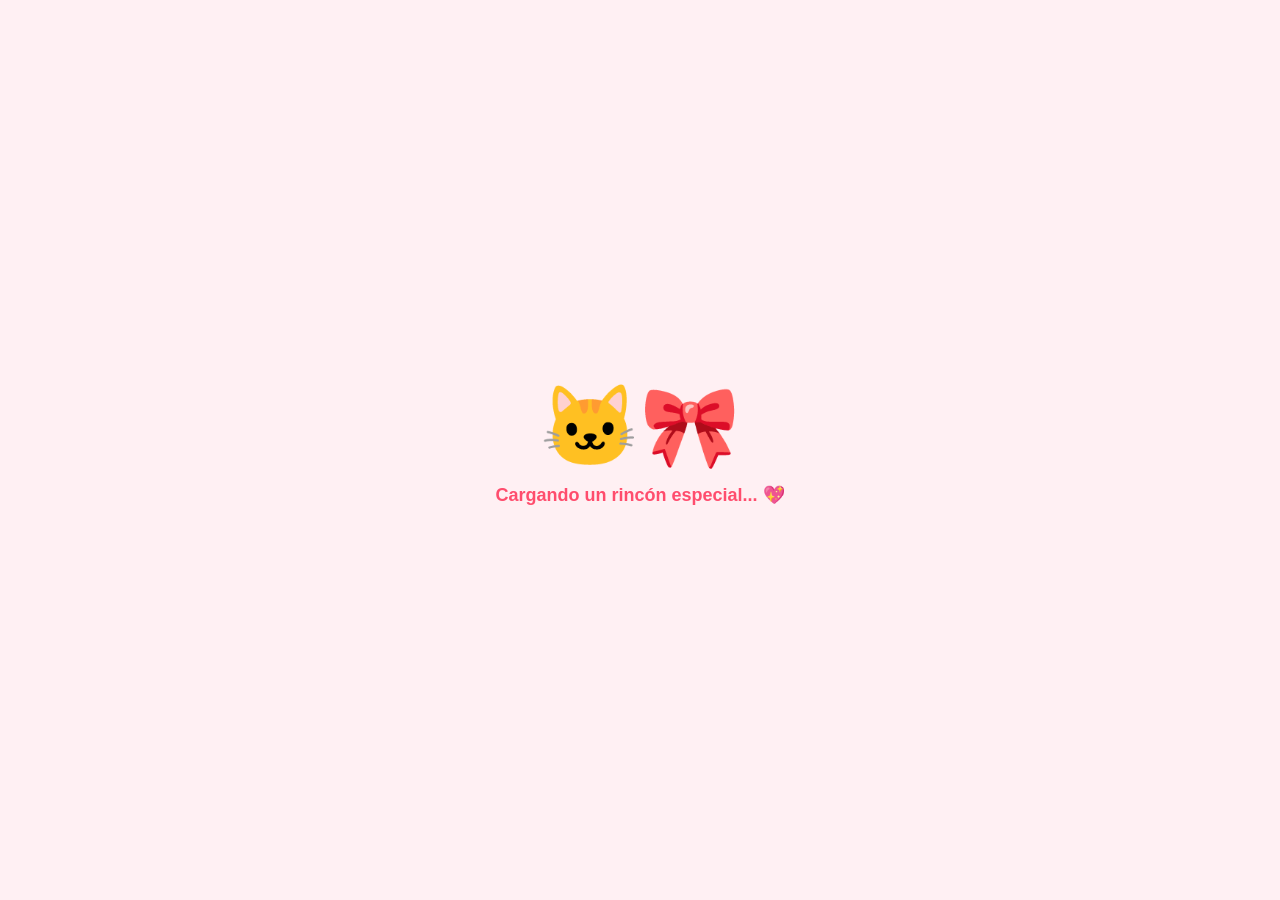
<file: index.html>
<!DOCTYPE html>
<html lang="es">
<head>
    <meta charset="UTF-8">
    <meta name="viewport" content="width=device-width, initial-scale=1.0">
    <title>Tu Rincón Mágico 🎀</title>
    <style>
        body {
            margin: 0;
            padding: 0;
            background: linear-gradient(135deg, #fff0f3, #ffccd5);
            font-family: 'Comic Sans MS', 'Chalkboard SE', sans-serif;
            display: flex;
            flex-direction: column;
            align-items: center;
            justify-content: center;
            min-height: 100vh;
            color: #ff4d6d;
            user-select: none;
            overflow: hidden;
            cursor: url("data:image/svg+xml;utf8,<svg xmlns='http://www.w3.org/2000/svg' width='32' height='32' style='font-size:24px'><text y='24'>🎀</text></svg>") 12 12, auto;
        }

        .heart-bg {
            position: fixed;
            top: 0;
            left: 0;
            width: 100%;
            height: 100%;
            pointer-events: none;
            z-index: -1;
            overflow: hidden;
        }
        .heart-bg span {
            position: absolute;
            bottom: -50px;
            font-size: 20px;
            opacity: 0.6;
            animation: floatUp 8s linear infinite;
        }
        @keyframes floatUp {
            0% { transform: translateY(0) rotate(0deg); opacity: 0; }
            10% { opacity: 0.6; }
            90% { opacity: 0.6; }
            100% { transform: translateY(-110vh) rotate(360deg); opacity: 0; }
        }

        .cursor-sparkle {
            position: absolute;
            pointer-events: none;
            font-size: 14px;
            z-index: 9999;
            animation: sparkleFade 1s linear forwards;
        }
        @keyframes sparkleFade {
            0% { transform: translate(-50%, -50%) scale(1.5) rotate(0deg); opacity: 1; }
            100% { transform: translate(-50%, -50%) scale(0) rotate(180deg); opacity: 0; }
        }

        .confetti {
            position: fixed;
            width: 12px;
            height: 12px;
            background-color: #ff4d6d;
            border-radius: 50%;
            pointer-events: none;
            z-index: 999;
            animation: fall 3s linear forwards;
        }
        @keyframes fall {
            0% { transform: translateY(-50px) rotate(0deg); opacity: 1; }
            100% { transform: translateY(105vh) rotate(720deg); opacity: 0; }
        }

        #splashScreen {
            position: fixed;
            top: 0;
            left: 0;
            width: 100%;
            height: 100%;
            background-color: #fff0f3;
            display: flex;
            flex-direction: column;
            align-items: center;
            justify-content: center;
            z-index: 9999;
            transition: opacity 0.5s ease;
        }
        .loader-kitty {
            font-size: 80px;
            animation: heartBeat 1.2s infinite;
        }
        @keyframes heartBeat {
            0%, 100% { transform: scale(1); }
            50% { transform: scale(1.15); }
        }

        .dedicatoria {
            background-color: #fff;
            border: 2px dashed #ff758f;
            padding: 8px 15px;
            border-radius: 15px;
            font-size: 14px;
            font-weight: bold;
            color: #ff4d6d;
            margin-bottom: 5px;
            box-shadow: 0 4px 10px rgba(255, 117, 143, 0.15);
            text-align: center;
            animation: pulse 2s infinite;
        }

        .connection-timer {
            font-size: 11px;
            color: #ff758f;
            background: rgba(255, 255, 255, 0.8);
            padding: 4px 10px;
            border-radius: 10px;
            margin-bottom: 10px;
            border: 1px solid #ffccd5;
            text-align: center;
        }

        @keyframes pulse {
            0%, 100% { transform: scale(1); }
            50% { transform: scale(1.03); }
        }

        h1 {
            font-size: 28px;
            text-shadow: 2px 2px #fff;
            margin: 5px 0 12px 0;
            text-align: center;
        }

        #consoleContainer {
            position: relative;
            width: 400px;
            height: 560px;
            background-color: #fff;
            border: 6px solid #ff758f;
            border-radius: 30px;
            box-shadow: 0 15px 35px rgba(255, 117, 143, 0.4);
            overflow: hidden;
            display: flex;
            flex-direction: column;
        }

        .screen {
            width: 100%;
            height: 100%;
            display: none;
            box-sizing: border-box;
            position: relative;
            flex-direction: column;
            align-items: center;
            justify-content: space-between;
            padding: 15px;
            overflow-y: auto;
            scrollbar-width: none;
        }

        .screen::-webkit-scrollbar {
            display: none;
        }

        .active {
            display: flex;
        }

        .btn {
            background: linear-gradient(135deg, #ff758f, #ff4d6d);
            color: white;
            border: 3px solid #ff3355;
            padding: 9px 18px;
            font-size: 14px;
            font-weight: bold;
            border-radius: 25px;
            cursor: pointer;
            margin: 5px;
            box-shadow: 0 5px 12px rgba(255, 117, 143, 0.4);
            transition: transform 0.1s, box-shadow 0.2s;
            font-family: inherit;
            text-decoration: none;
            display: inline-block;
            text-align: center;
            box-sizing: border-box;
        }

        .btn:hover {
            transform: scale(1.05);
            box-shadow: 0 7px 15px rgba(255, 117, 143, 0.6);
        }
        .btn:active {
            transform: scale(0.95);
        }

        .btn-special {
            background: linear-gradient(135deg, #ffccd5, #ff758f);
            color: #ff4d6d;
            border: 3px solid #ff758f;
            animation: pulse 1.5s infinite;
        }

        .btn-back {
            margin-top: auto;
            margin-bottom: 5px;
            padding: 6px 15px;
            font-size: 12px;
            background: #ffccd5;
            border: 2px solid #ff758f;
            color: #ff4d6d;
            z-index: 20;
            width: fit-content;
        }
        .btn-back:hover {
            background-color: #ffb3c6;
            transform: scale(1.05);
        }

        .audio-control, .love-trigger {
            position: fixed;
            bottom: 20px;
            width: 45px;
            height: 45px;
            background: #fff;
            border: 2px solid #ff758f;
            border-radius: 50%;
            display: flex;
            align-items: center;
            justify-content: center;
            font-size: 20px;
            cursor: pointer;
            box-shadow: 0 4px 10px rgba(255, 117, 143, 0.3);
            z-index: 1000;
            transition: transform 0.2s;
        }
        .audio-control:hover, .love-trigger:hover {
            transform: scale(1.1);
        }
        .audio-control { right: 20px; }
        .love-trigger { left: 20px; animation: pulse 1.5s infinite alternate; }

        #menuScreen {
            background-color: #fff5f6;
            justify-content: flex-start;
        }
        .logo-kitty {
            font-size: 45px;
            margin-bottom: 2px;
            animation: bounce 2s infinite;
        }
        @keyframes bounce {
            0%, 100% { transform: translateY(0); }
            50% { transform: translateY(-8px); }
        }

        .mood-booster-container {
            width: 90%;
            background: #fff;
            border: 2px solid #ffccd5;
            border-radius: 15px;
            padding: 10px;
            margin-top: 10px;
            box-shadow: 0 4px 10px rgba(255, 117, 143, 0.08);
            text-align: center;
        }
        .mood-booster-title {
            font-size: 13px;
            font-weight: bold;
            color: #ff4d6d;
            margin-bottom: 8px;
        }
        .mood-buttons {
            display: flex;
            justify-content: center;
            gap: 10px;
        }
        .mood-btn {
            background: #fff5f6;
            border: 1.5px solid #ff758f;
            font-size: 18px;
            padding: 6px 10px;
            border-radius: 50%;
            cursor: pointer;
            transition: transform 0.2s, background-color 0.2s;
        }
        .mood-btn:hover {
            transform: scale(1.2);
            background-color: #ffccd5;
        }

        .trophy-tracker {
            display: flex;
            gap: 12px;
            margin-top: 12px;
            background: #fff;
            padding: 8px 16px;
            border-radius: 15px;
            border: 2px dashed #ffb3c6;
        }
        .trophy-slot {
            font-size: 24px;
            filter: grayscale(100%);
            opacity: 0.3;
            transition: all 0.5s ease;
            cursor: not-allowed;
            position: relative;
        }
        .trophy-slot.unlocked {
            filter: grayscale(0%);
            opacity: 1;
            transform: scale(1.15);
            cursor: pointer;
            animation: pulse 1.2s infinite alternate;
        }
        .trophy-slot.unlocked:hover {
            transform: scale(1.3) rotate(10deg);
        }

        .reto-card {
            margin: 10px 0;
            padding: 15px;
            background: #fff0f5;
            border: 2px dashed #ffb6c1;
            border-radius: 12px;
            text-align: center;
            width: 100%;
            box-sizing: border-box;
        }
        .reto-card h3 {
            margin: 0 0 8px 0;
            color: #d81b60;
            font-size: 15px;
        }
        .reto-card p {
            margin: 0;
            color: #444;
            font-size: 15px;
            font-weight: 500;
        }
        .btn-group {
            display: flex;
            flex-direction: column;
            gap: 8px;
            width: 100%;
            align-items: center;
        }
        .info-intentos {
            font-size: 12px;
            color: #666;
            margin-top: 2px;
        }

        #catchScreen { padding: 0; background: #fff0f3; }
        #catchCanvas {
            position: relative;
            width: 100%;
            height: 100%;
        }
        #hud {
            position: absolute;
            top: 10px;
            left: 10px;
            right: 10px;
            display: flex;
            justify-content: space-between;
            font-weight: bold;
            font-size: 15px;
            z-index: 5;
        }
        #kittyPlayer {
            position: absolute;
            bottom: 60px;
            left: 175px;
            width: 50px;
            height: 50px;
            font-size: 45px;
            display: flex;
            align-items: center;
            justify-content: center;
            transition: left 0.05s linear;
        }
        .falling-item {
            position: absolute;
            font-size: 28px;
            user-select: none;
        }
        .catch-overlay {
            position: absolute;
            top: 0;
            left: 0;
            width: 100%;
            height: 100%;
            background: rgba(255, 240, 243, 0.95);
            display: flex;
            flex-direction: column;
            align-items: center;
            justify-content: center;
            z-index: 10;
            text-align: center;
            padding: 20px;
            box-sizing: border-box;
        }

        #tttScreen { justify-content: flex-start; }
        #tttScreen h3 { margin: 5px; }
        .score-board {
            display: flex;
            justify-content: space-around;
            width: 90%;
            background-color: #ffe5ec;
            border-radius: 15px;
            padding: 8px;
            margin: 5px 0;
            border: 2px solid #ffb3c6;
            font-size: 13px;
            font-weight: bold;
        }
        .score-item {
            display: flex;
            flex-direction: column;
            align-items: center;
        }
        .grid-ttt {
            display: grid;
            grid-template-columns: repeat(3, 70px);
            grid-template-rows: repeat(3, 70px);
            gap: 8px;
            margin-top: 5px;
        }
        .cell-ttt {
            background-color: #ffe5ec;
            border: 3px solid #ffb3c6;
            border-radius: 15px;
            font-size: 35px;
            display: flex;
            align-items: center;
            justify-content: center;
            cursor: pointer;
            transition: background-color 0.2s, transform 0.1s;
        }
        .cell-ttt:hover {
            background-color: #ffccd5;
            transform: scale(1.05);
        }
        #tttStatus {
            font-weight: bold;
            margin: 3px 0;
            font-size: 15px;
            height: 20px;
        }

        #memoryScreen { justify-content: flex-start; }
        #memoryScreen h3 { margin: 5px; }
        .grid-mem {
            display: grid;
            grid-template-columns: repeat(4, 65px);
            grid-template-rows: repeat(4, 65px);
            gap: 8px;
            margin-top: 10px;
        }
        .card-mem {
            background-color: #ff758f;
            border-radius: 12px;
            display: flex;
            align-items: center;
            justify-content: center;
            font-size: 30px;
            color: transparent;
            cursor: pointer;
            border: 2px solid #ff4d6d;
            transition: transform 0.3s, background-color 0.3s;
        }
        .card-mem:hover { transform: scale(1.05); }
        .card-mem.flipped {
            background-color: #fff0f3;
            color: initial;
            transform: rotateY(180deg);
            border-color: #ff758f;
        }
        .card-mem.matched {
            background-color: #ffe5ec;
            color: initial;
            visibility: visible;
            opacity: 0.6;
            cursor: default;
        }

        #giftScreen { background-color: #fff5f6; padding: 0; }
        #giftCanvas { position: relative; width: 100%; height: 100%; }
        .falling-gift {
            position: absolute;
            font-size: 35px;
            cursor: pointer;
            transition: transform 0.1s;
            z-index: 15;
            user-select: none;
        }
        .falling-gift:active { transform: scale(1.4); }

        #gerberaScreen {
            padding: 0;
            background-color: #fff0f3;
            justify-content: flex-start;
        }
        .gerbera-game-wrapper {
            background: #ffffff;
            border: 4px solid #ff85a2;
            border-radius: 20px;
            padding: 10px;
            box-shadow: 0 15px 35px rgba(255, 133, 162, 0.4);
            text-align: center;
            position: relative;
            width: 340px;
            height: 100%;
            box-sizing: border-box;
            display: flex;
            flex-direction: column;
            align-items: center;
        }
        .gerbera-game-wrapper h2 {
            color: #ff3366;
            margin: 0 0 5px 0;
            font-size: 18px;
        }
        .gerbera-score-board {
            display: flex;
            justify-content: space-between;
            width: 100%;
            max-width: 300px;
            margin: 0 auto 5px auto;
            font-weight: bold;
            color: #d81b60;
            font-size: 12px;
        }
        #gameCanvas {
            background: linear-gradient(to bottom, #fff0f5, #ffe6eb);
            border-radius: 10px;
            border: 2px dashed #ffb6c1;
            cursor: none;
        }
        .btn-iniciar-gerbera {
            margin-top: 8px;
            background: linear-gradient(to bottom, #ff99bc, #ff6b95);
            border: none;
            border-radius: 20px;
            padding: 6px 15px;
            font-size: 14px;
            cursor: pointer;
            color: white;
            font-weight: bold;
            box-shadow: 0 4px 0 #d81b60;
        }
        .overlay-gerbera {
            display: none;
            position: absolute;
            top: 0; left: 0; width: 100%; height: 100%;
            background: rgba(255, 255, 255, 0.95);
            border-radius: 20px;
            flex-direction: column;
            justify-content: center;
            align-items: center;
            z-index: 10;
        }
        .overlay-gerbera h1 { font-size: 30px; margin: 0 0 5px 0; color: #ff3366; }
        .overlay-gerbera p { color: #d81b60; font-weight: bold; font-size: 13px; text-align: center; }

        .flower-container {
            margin: 10px 0;
            position: relative;
            display: flex;
            flex-direction: column;
            align-items: center;
        }
        .flower-center {
            width: 60px; height: 60px;
            background: #ffcc00;
            border-radius: 50%;
            display: flex; align-items: center; justify-content: center;
            font-size: 1.6rem;
            box-shadow: 0 4px 10px rgba(0,0,0,0.2);
            z-index: 2;
            cursor: pointer;
        }
        .petals-grid {
            display: flex;
            flex-wrap: wrap;
            justify-content: center;
            gap: 6px;
            max-width: 300px;
            margin-top: 10px;
        }
        .petal {
            background: #ff4d6d;
            color: white;
            border: none;
            padding: 6px 12px;
            border-radius: 20px;
            cursor: pointer;
            font-size: 0.85rem;
            transition: transform 0.2s, opacity 0.3s;
        }
        .petal:hover { transform: scale(1.1); background: #fa163f; }
        .petal.removed { opacity: 0; transform: scale(0); pointer-events: none; }
        #poppy-result { font-weight: bold; color: #ff4d6d; font-size: 1rem; min-height: 25px; margin-top: 8px; text-align: center; }

        .envelope-wrapper {
            position: relative;
            width: 200px; height: 110px;
            background-color: #ffccd5;
            border: 4px solid #ff758f;
            border-radius: 10px;
            margin: 20px auto;
            cursor: pointer;
            box-shadow: 0 10px 20px rgba(255, 117, 143, 0.2);
            display: flex; align-items: center; justify-content: center;
        }
        .envelope-flap {
            position: absolute; top: 0; left: 0;
            width: 0; height: 0;
            border-left: 100px solid transparent;
            border-right: 100px solid transparent;
            border-top: 60px solid #ff758f;
            transform-origin: top;
            transition: transform 0.4s ease;
            z-index: 2;
        }
        .envelope-wrapper.open .envelope-flap { transform: rotateX(180deg); z-index: 1; }
        .envelope-heart { font-size: 35px; z-index: 3; transition: transform 0.3s ease; }
        .envelope-wrapper.open .envelope-heart { transform: scale(0); }

        .special-box {
            width: 85%;
            background-color: #fff5f6;
            border: 3px dashed #ff758f;
            border-radius: 20px;
            padding: 15px;
            text-align: center;
            display: none;
            flex-direction: column;
            align-items: center;
            justify-content: center;
            min-height: 180px;
            cursor: pointer;
        }
        .special-icon { font-size: 45px; margin-bottom: 8px; }
        #specialText { font-size: 15px; line-height: 1.5; font-weight: bold; color: #ff4d6d; }
        .tap-hint { font-size: 11px; color: #ff758f; margin-top: 10px; font-style: italic; }

        .reward-popup {
            position: absolute;
            top: 50%; left: 50%;
            transform: translate(-50%, -50%) scale(0);
            width: 300px;
            background: #fff;
            border: 4px solid #ff4d6d;
            border-radius: 20px;
            padding: 20px;
            box-shadow: 0 10px 30px rgba(0,0,0,0.25);
            z-index: 100;
            text-align: center;
            transition: transform 0.4s cubic-bezier(0.175, 0.885, 0.32, 1.275);
        }
        .reward-popup.show { transform: translate(-50%, -50%) scale(1); }
        .reward-icon { font-size: 50px; }
    </style>
</head>
<body>

    <div class="heart-bg" id="heartBg"></div>

    <div id="splashScreen">
        <div class="loader-kitty">🐱🎀</div>
        <h2 style="color: #ff4d6d; font-size: 18px; margin-top: 10px;">Cargando un rincón especial... 💖</h2>
    </div>

    <div class="love-trigger" onclick="triggerLoveBubble()" title="¡Apapacho instantáneo!">💝</div>
    <div class="audio-control" id="audioToggle" onclick="toggleBackgroundMusic()" title="Encender melodía">🎵</div>

    <div class="dedicatoria">🌸 Un pequeño espacio que hice pensando en ti... 💖</div>
    
    <div class="connection-timer">
        ⏱️ Tiempo que llevas aquí: <span id="connTimer" style="font-weight: bold; color: #ff3355;">00:00</span>
        <br><span style="font-size: 9px; opacity: 0.8;">Gracias por regalarme un ratito de tu día... ✨</span>
    </div>

    <h1>🎀 Un Rincón para Ti 🎀</h1>

    <div id="consoleContainer">

        <!-- MENÚ PRINCIPAL -->
        <div id="menuScreen" class="screen active">
            <div class="logo-kitty">🐱🎀</div>
            <h2 style="margin: 0 0 5px 0; font-size: 20px;">Juegos del Gatito</h2>
            
            <button class="btn" onclick="openGame('catchScreen', initCatch)">🍎 Lluvia de Dulces</button>
            <button class="btn" onclick="openGame('tttScreen', initTTT)">❌ Tres en Raya</button>
            <button class="btn" onclick="openGame('memoryScreen', initMemory)">🌸 Parejas de Gatitos</button>
            <button class="btn" onclick="openGame('giftScreen', initGift)">🎁 Atrapa un Deseo</button>
            <button class="btn" onclick="openGame('gerberaScreen', initGerberaGame)" style="background: linear-gradient(135deg, #ffb3c6, #ff758f);">🏵️ Atrapa las Gerberas</button>
            <button class="btn" onclick="openGame('poppyScreen', initPoppyGame)" style="background: linear-gradient(135deg, #ffb3c6, #ff758f);">🌸 El Juego de la Amapola</button>
            
            <!-- ENLACE EXTERNO A PLNETA.HTML -->
            <a href="plneta.html" class="btn" style="background: linear-gradient(135deg, #a1c4fd, #c2e9fb); color: #2d3748; border: 3px solid #74b9ff;">🪐 Viaje por los Planetas</a>

            <!-- ENLACE EXTERNO A ARCOIRIS.HTML -->
            <a href="arcoiris.html" class="btn" style="background: linear-gradient(135deg, #fbc2eb, #a6c1ee); color: #d81b60; border: 3px solid #ffb3c6;">🌈 Ver el Arcoíris Mágico</a>

            <button class="btn" onclick="switchScreen('retoScreen')" style="background: linear-gradient(135deg, #fbc2eb, #ff4b91);">📅 Reto Diario de la Pareja</button>
            <button class="btn btn-special" onclick="openGame('specialScreen', initSpecial)">✨ Abre esto antes de irte ✨</button>

            <div class="mood-booster-container">
                <div class="mood-booster-title">¿Cómo va tu día hoy? ✨</div>
                <div class="mood-buttons">
                    <button class="mood-btn" onclick="tuneMood('tired')" title="Cansada">🥱</button>
                    <button class="mood-btn" onclick="tuneMood('happy')" title="Feliz">😊</button>
                    <button class="mood-btn" onclick="tuneMood('busy')" title="Ocupada">🤯</button>
                    <button class="mood-btn" onclick="tuneMood('sad')" title="Bajón">🩹</button>
                </div>
            </div>

            <div class="trophy-tracker">
                <span class="trophy-slot" id="trophy1" onclick="claimTrophy('t1')" title="Cupón de Dulces (Bloqueado)">🍬</span>
                <span class="trophy-slot" id="trophy2" onclick="claimTrophy('t2')" title="Cupón de Consentimiento (Bloqueado)">👑</span>
                <span class="trophy-slot" id="trophy3" onclick="claimTrophy('t3')" title="Cupón de Comida (Bloqueado)">🍕</span>
            </div>
            <div style="font-size: 11px; margin-top: 5px; color:#ff758f; font-weight: bold;">¡Gana los juegos para desbloquear y canjear cupones! 🎁</div>
        </div>

        <!-- PANTALLA: RETO DIARIO -->
        <div id="retoScreen" class="screen" style="justify-content: center; align-items: center; background: #fff5f6;">
            <h2 style="color: #ff4b91; margin-top: 0; font-size: 20px;">💖 Reto Diario de la Pareja 💖</h2>
            
            <div class="reto-card">
                <h3 id="diaTitulo">Día 1 de 30</h3>
                <p id="textoReto">Cargando reto...</p>
            </div>

            <div class="btn-group">
                <button id="btnCambiar" class="btn" onclick="cambiarReto()" style="width: 100%;">🔄 Cambiar Reto</button>
                <span id="infoIntentos" class="info-intentos">Te quedan 3 cambios hoy</span>
            </div>

            <button class="btn btn-back" onclick="switchScreen('menuScreen')" style="margin-top: 20px;">Volver al Menú</button>
        </div>

        <!-- JUEGO 1: LLUVIA DE DULCES (CATCH) -->
        <div id="catchScreen" class="screen">
            <div id="catchCanvas">
                <div id="hud">
                    <span>Meta: <b style="color:#ff3355;">50 pts</b></span>
                    <span>Puntos: <span id="catchScore" style="color:#ff3355;">0</span></span>
                    <span>Vidas: <span id="catchLives">💖💖💖</span></span>
                </div>
                <div id="kittyPlayer">🐱</div>
                
                <div id="catchOverlay" class="catch-overlay">
                    <h3 id="catchOverlayText">¡Atrapa los dulces!<br><span style="font-size:13px; font-weight:normal;">Mueve el mouse o arrastra tu dedo.<br>¡Llega a 50 puntos sin perder vidas!</span></h3>
                    <div style="display: flex; flex-direction: column; align-items: center; gap: 8px;">
                        <button class="btn" onclick="startCatchGame()">Jugar 🎀</button>
                        <button class="btn" style="background-color: #ffb3c6; font-size:14px; border:2px solid #ff758f;" onclick="exitCatch()">Volver</button>
                    </div>
                </div>
            </div>
        </div>

        <!-- JUEGO 2: TRES EN RAYA -->
        <div id="tttScreen" class="screen">
            <h3 style="margin-top: 15px;">Tres en Raya 🍎 vs 🎀</h3>
            
            <div class="score-board">
                <div class="score-item">
                    <span>Tú (🍎)</span>
                    <span id="playerWins" style="font-size: 20px; color: #ff4d6d;">0</span>
                </div>
                <div class="score-item">
                    <span>Empates 🤝</span>
                    <span id="tttDraws" style="font-size: 20px; color: #777;">0</span>
                </div>
                <div class="score-item">
                    <span>Gatito Bot (🎀)</span>
                    <span id="botWins" style="font-size: 20px; color: #ff758f;">0</span>
                </div>
            </div>

            <div id="tttStatus">¡Tu turno (🍎)!</div>
            <div class="grid-ttt" id="tttGrid">
                <div class="cell-ttt" data-index="0"></div>
                <div class="cell-ttt" data-index="1"></div>
                <div class="cell-ttt" data-index="2"></div>
                <div class="cell-ttt" data-index="3"></div>
                <div class="cell-ttt" data-index="4"></div>
                <div class="cell-ttt" data-index="5"></div>
                <div class="cell-ttt" data-index="6"></div>
                <div class="cell-ttt" data-index="7"></div>
                <div class="cell-ttt" data-index="8"></div>
            </div>

            <button class="btn" onclick="resetScoreBoard()" style="margin-top: 10px; padding: 4px 12px; font-size:12px; background-color:#fff; color:#ff758f; border: 2px solid #ff758f;">Reiniciar Marcador</button>
            <button class="btn btn-back" onclick="switchScreen('menuScreen')">Volver al Menú</button>
        </div>

        <!-- JUEGO 3: MEMORIA -->
        <div id="memoryScreen" class="screen">
            <h3>Parejas de Gatitos 🌸</h3>
            <div style="font-size: 14px; margin-bottom: 2px;">Movimientos: <span id="memMoves">0</span></div>
            <div class="grid-mem" id="memGrid"></div>
            <button class="btn" onclick="initMemory()" style="margin-top: 10px; padding: 5px 15px; font-size:14px;">Reiniciar</button>
            <button class="btn btn-back" onclick="switchScreen('menuScreen')">Volver al Menú</button>
        </div>

        <!-- JUEGO 4: LLUVIA DE REGALOS -->
        <div id="giftScreen" class="screen">
            <div id="giftCanvas">
                <div id="hud" style="color: #ff4d6d; position: absolute; top: 10px; left: 10px; right: 10px; display: flex; justify-content: space-between; font-weight: bold; font-size: 15px; z-index: 5;">
                    <span>Tiempo: <span id="giftTimer" style="color:#ff3355;">15s</span></span>
                    <span>Recolectados: <span id="giftCount" style="color:#ff3355;">0</span>🎈</span>
                </div>
                
                <div id="giftOverlay" class="catch-overlay">
                    <h3>🎁 Lluvia de Deseos 🎁</h3>
                    <p style="font-size: 13px; font-weight: normal; max-width: 280px; text-align: center; margin-bottom: 15px;">
                        ¡Van a caer cajitas de regalo! Tócalas rápido para recolectarlas en tu bolsa.<br><br><b>¡Consigue 8 para ganar! ⭐</b>
                    </p>
                    <div style="display: flex; flex-direction: column; gap: 8px;">
                        <button class="btn" onclick="startGiftGame()">¡Comenzar! 🌸</button>
                        <button class="btn" style="background-color: #ffb3c6; font-size:14px; border:2px solid #ff758f;" onclick="exitGift()">Volver</button>
                    </div>
                </div>
            </div>
        </div>

        <!-- JUEGO 5: ATRAPA LAS GERBERAS -->
        <div id="gerberaScreen" class="screen">
            <div class="gerbera-game-wrapper">
                <h2>🌸 Atrapa las Gerberas 🌸</h2>
                
                <div class="gerbera-score-board">
                    <span>Nivel: <span id="level-display">1</span></span>
                    <span>Puntos: <span id="gerberaScore">0</span></span>
                    <span>Vidas: <span id="gerberaLives">3</span> ❤️</span>
                </div>

                <canvas id="gameCanvas" width="300" height="340"></canvas>
                
                <button class="btn-iniciar-gerbera" id="startGerberaBtn" onclick="iniciarJuegoGerbera()">¡Jugar!</button>

                <div id="pantalla-nivel" class="overlay-gerbera">
                    <h1 id="texto-nivel">¡Nivel 2!</h1>
                    <p>Prepárate, va más rápido...</p>
                </div>

                <div id="pantalla-victoria" class="overlay-gerbera">
                    <h1 style="font-size: 40px;">🏵️</h1>
                    <p>¡Eres la mejor! Completaste todos los niveles.</p>
                    <p>✨ Cupón desbloqueado ✨</p>
                    <button class="btn-iniciar-gerbera" onclick="switchScreen('menuScreen')" style="margin-top: 10px;">Volver al Menú</button>
                </div>
            </div>
            <button class="btn btn-back" onclick="exitGerberaGame()" style="margin-top: 5px;">Volver al Menú</button>
        </div>

        <!-- JUEGO DE LAS AMAPOLAS -->
        <div id="poppyScreen" class="screen">
            <h3 style="margin: 10px 0 5px 0;">El Juego de la Amapola 🌸</h3>
            <p style="font-size: 12px; text-align: center; margin: 0 0 5px 0;">Arranca los pétalos uno a uno:</p>
            <div class="flower-container">
                <div class="flower-center">🌻</div>
                <div class="petals-grid" id="petalsGridContainer"></div>
            </div>
            <div id="poppy-result"></div>
            <button class="btn" onclick="initPoppyGame()" style="margin-top: 5px; padding: 5px 12px; font-size: 12px;">Reiniciar Amapola</button>
            <button class="btn btn-back" onclick="switchScreen('menuScreen')">Volver al Menú</button>
        </div>

        <!-- PANTALLA ESPECIAL -->
        <div id="specialScreen" class="screen">
            <h3 style="margin-top: 10px; margin-bottom: 5px;">Para Ti ✨</h3>
            
            <div class="envelope-wrapper" id="mailEnvelope" onclick="openLetterEnvelope()">
                <div class="envelope-flap"></div>
                <div class="envelope-heart">💝</div>
            </div>

            <div class="special-box" id="letterBox" onclick="nextSpecialPhrase()">
                <div class="special-icon" id="specialIcon">🧸</div>
                <div id="specialText">Pulsa aquí abajo para leer lo que te escribí... 💖</div>
                <div class="tap-hint">Toca la tarjetita para ver el siguiente mensaje... 🌸</div>
            </div>

            <a href="carta.html" class="btn btn-special" style="text-decoration: none; text-align: center; margin-top: 15px; width: 85%; padding: 10px; box-sizing: border-box; line-height: 1.3;">
                Oprime aquí para pasar a la siguiente página y pasar para la carta
            </a>

            <button class="btn btn-back" onclick="switchScreen('menuScreen')">Volver al Menú</button>
        </div>

        <!-- POPUP DE RECOMPENSAS -->
        <div class="reward-popup" id="rewardPopup">
            <div class="reward-icon" id="rewardIcon">🎁</div>
            <h3 style="margin: 10px 0 5px 0; font-size: 18px; color: #ff4d6d;" id="rewardTitle">¡Logro Desbloqueado! 🎉</h3>
            <p id="rewardText" style="font-size: 13px; color: #555; line-height: 1.4; margin: 0 0 15px 0;"></p>
            <button class="btn" onclick="closeRewardPopup()" style="padding: 6px 15px; font-size:13px;">¡Me encanta! 🥰</button>
        </div>

    </div>

    <script>
        let achievements = { t1: false, t2: false, t3: false };
        let audioCtx = null;
        let bgSequenceInterval = null;
        let musicPlaying = false;

        const couponRewards = {
            t1: {
                title: "🎟️ Cupón Canjeable: ¡Postrecito! 🍧",
                text: "<b>¡Ganaste este cupón!</b><br><br>Válido por una salida especial a comer helado, postre o lo que más te provoque. ¡Invito yo! 🍧🍓"
            },
            t2: {
                title: "🎟️ Cupón Canjeable: ¡Abrazo Gigante! 🤗",
                text: "<b>¡Ganaste este cupón!</b><br><br>Válido por un abrazo asfixiante, infinito y ultra consentidor que puedes cobrarme en cualquier momento. 🤗💖"
            },
            t3: {
                title: "🎟️ Cupón Canjeable: ¡Tu Plato Favorito! 🍕",
                text: "<b>¡Ganaste este cupón!</b><br><br>Válido para pedir que cocine tu comida preferida o ir por ella. ¡Tú solo ordenas y yo consiento! 🍕🍝💖"
            }
        };

        // RETO DIARIO
        const listaRetos = [
            "Día 1: Escribe un párrafo largo detallando qué fue lo primero que te enamoró de tu pareja.",
            "Día 2: Mándale un audio de buenos días cantándole una canción cursi.",
            "Día 3: Inventa un apodo nuevo y cariñoso que deban usar obligatoriamente todo el día.",
            "Día 4: Diseñen mentalmente su casa ideal y discutan de quién se encargaría de qué.",
            "Día 5: Jueguen a las 20 preguntas íntimas sin mentir en ninguna.",
            "Día 6: Dedícale una canción romántica y explícale por qué elegiste esa letra.",
            "Día 7: Manden una captura de pantalla de su galería con la foto más tierna o graciosa del otro.",
            "Día 8: Escribe una minihistoria de cómo sería verse por primera vez en persona.",
            "Día 9: Hazle un cumplido sincero a tu pareja cada 2 horas durante el día.",
            "Día 10: ¡Día libre! Tienen permitida una videollamada larga sin hablar, solo haciendo cosas juntos.",
            "Día 11: Confiesa un pequeño secreto o manía extraña que casi nadie sepa de ti.",
            "Día 12: Escríbele una cartita virtual usando solo emojis y que la otra persona adivine.",
            "Día 13: Imaginen una cita perfecta con presupuesto ilimitado y descríbela paso a paso.",
            "Día 14: Acuéstense al mismo tiempo en videollamada o chat hasta quedarse dormidos.",
            "Día 15: Mándale una foto de lo que estás haciendo exactamente en este segundo.",
            "Día 16: Di 3 cosas específicas que admires de la personalidad de tu pareja.",
            "Día 17: Jueguen a 'Prefieres...' pero con preguntas románticas y complicadas.",
            "Día 18: Haz un collage rápido o dibujo feo digital de su cara y envíaselo.",
            "Día 19: Comparen sus gustos musicales y armen una mini playlist compartida de 5 canciones.",
            "Día 20: Escribe un mensaje de agradecimiento por todas las veces que te ha hecho sonreír.",
            "Día 21: Practiquen un idioma inventado o hablen en clave romántica todo el rato.",
            "Día 22: Mándale un sticker o meme que te recuerde totalmente a tu pareja.",
            "Día 23: Imaginen cómo sería su mascota si tuvieran una juntos y pónganle nombre.",
            "Día 24: Dile 'te amo' o una frase linda de 3 maneras diferentes y originales.",
            "Día 25: Hazle una broma tierna por chat y aguanten la risa lo más que puedan.",
            "Día 26: Recuerden juntos cuál ha sido su momento favorito desde que están en el juego.",
            "Día 27: Envíale una nota de voz diciéndole lo mucho que valoras que esté en tu vida.",
            "Día 28: Planéense un futuro hipotético a 5 años desde hoy.",
            "Día 29: Dedícale un poema corto o un piropo exageradamente exagerado y gracioso.",
            "Día 30: ¡Último reto! Intercambien roles por 10 minutos y actúen como si fueran el otro."
        ];

        function obtenerFechaHoy() {
            const fecha = new Date();
            return fecha.toISOString().split('T')[0];
        }

        let datosJuego = JSON.parse(localStorage.getItem('retoParejaData')) || {
            fechaInicio: obtenerFechaHoy(),
            indiceDia: 0,
            intentosRestantes: 3,
            ultimaFechaCambio: "",
            retoActualIndex: 0
        };

        const hoy = obtenerFechaHoy();
        if (datosJuego.ultimaFechaCambio !== hoy) {
            const inicio = new Date(datosJuego.fechaInicio);
            const actual = new Date(hoy);
            const diferenciaDias = Math.floor((actual - inicio) / (1000 * 60 * 60 * 24));
            
            datosJuego.indiceDia = Math.min(diferenciaDias, listaRetos.length - 1);
            datosJuego.retoActualIndex = datosJuego.indiceDia;
            datosJuego.intentosRestantes = 3;
            datosJuego.ultimaFechaCambio = hoy;
            
            localStorage.setItem('retoParejaData', JSON.stringify(datosJuego));
        }

        function actualizarInterfazReto() {
            const elDia = document.getElementById('diaTitulo');
            const elTexto = document.getElementById('textoReto');
            const elIntentos = document.getElementById('infoIntentos');
            const elBtn = document.getElementById('btnCambiar');

            if(elDia) elDia.textContent = `Día ${datosJuego.retoActualIndex + 1} de 30`;
            if(elTexto) elTexto.textContent = listaRetos[datosJuego.retoActualIndex];
            if(elIntentos) elIntentos.textContent = `Te quedan ${datosJuego.intentosRestantes} cambios hoy`;
            
            if (elBtn) {
                if (datosJuego.intentosRestantes <= 0) {
                    elBtn.disabled = true;
                    elBtn.style.background = "#ccc";
                } else {
                    elBtn.disabled = false;
                    elBtn.style.background = "#ff4b91";
                }
            }
        }

        function cambiarReto() {
            if (datosJuego.intentosRestantes > 0) {
                datosJuego.intentosRestantes--;
                let nuevoIndex;
                do {
                    nuevoIndex = Math.floor(Math.random() * listaRetos.length);
                } while (nuevoIndex === datosJuego.retoActualIndex && listaRetos.length > 1);

                datosJuego.retoActualIndex = nuevoIndex;
                localStorage.setItem('retoParejaData', JSON.stringify(datosJuego));
                actualizarInterfazReto();
            }
        }

        window.addEventListener('load', () => {
            setTimeout(() => {
                const splash = document.getElementById('splashScreen');
                if (splash) {
                    splash.style.opacity = '0';
                    setTimeout(() => splash.style.display = 'none', 500);
                }
            }, 1200);
            createFloatingHearts();
            actualizarInterfazReto();
        });

        function createFloatingHearts() {
            const bg = document.getElementById('heartBg');
            const icons = ['❤️', '💖', '🎀', '🌸', '💕'];
            setInterval(() => {
                const span = document.createElement('span');
                span.innerText = icons[Math.floor(Math.random() * icons.length)];
                span.style.left = Math.random() * 100 + '%';
                span.style.fontSize = (Math.random() * 15 + 15) + 'px';
                span.style.animationDuration = (Math.random() * 4 + 6) + 's';
                bg.appendChild(span);
                setTimeout(() => span.remove(), 10000);
            }, 600);
        }

        let startTime = Date.now();
        setInterval(() => {
            let diff = Date.now() - startTime;
            let mins = Math.floor(diff / 60000);
            let secs = Math.floor((diff % 60000) / 1000);
            const timerEl = document.getElementById('connTimer');
            if(timerEl) timerEl.innerText = (mins < 10 ? '0' + mins : mins) + ':' + (secs < 10 ? '0' + secs : secs);
        }, 1000);

        document.addEventListener('mousemove', (e) => {
            if (Math.random() > 0.15) return;
            const star = document.createElement('div');
            star.className = 'cursor-sparkle';
            star.innerText = ['✨', '🌸', '💖', '⭐', '🎈'][Math.floor(Math.random() * 5)];
            star.style.left = e.pageX + 'px';
            star.style.top = e.pageY + 'px';
            document.body.appendChild(star);
            setTimeout(() => star.remove(), 1000);
        });

        function switchScreen(screenId) {
            document.querySelectorAll('.screen').forEach(s => s.classList.remove('active'));
            document.getElementById(screenId).classList.add('active');
            if(screenId === 'retoScreen') {
                actualizarInterfazReto();
            }
        }

        function openGame(screenId, initCallback) {
            initAudio();
            switchScreen(screenId);
            if (initCallback) initCallback();
        }

        function tuneMood(mood) {
            let title = "", desc = "", icon = "🌸";
            if (mood === 'tired') {
                title = "Mimos virtuales en camino... 🥱🩹";
                desc = "Sé que el día pudo ser pesado. Te mereces descansar y recargar energías. ¡Hiciste un gran trabajo hoy! 🧸✨";
                icon = "🥱";
            } else if (mood === 'happy') {
                title = "¡Qué felicidad verte sonreír! 😊💖";
                desc = "Tu felicidad brilla muchísimo y alegra todo este rincón. ¡Que todo te siga saliendo de maravilla! 🎉🍦";
                icon = "😊";
            } else if (mood === 'busy') {
                title = "¡Inhala, exhala... tú puedes! 🤯⚡";
                desc = "Tranquila, tómate las cosas un paso a la vez. Haz una pausa cortita y toma agua. ¡Confío plenamente en ti! 💪🌸";
                icon = "🤯";
            } else if (mood === 'sad') {
                title = "Un curita muy fuerte para tu corazón... 🩹❤️";
                desc = "Si hoy te sientes un poquito triste, recuerda que estoy aquí para mandarte el abrazo virtual más cálido. ¡No estás solita! 🫂🧸";
                icon = "🩹";
            }
            showCustomPopup(icon, title, desc);
        }

        function triggerLoveBubble() {
            initAudio();
            playSynthTone(523.25, 0.15, 'sine');
            setTimeout(() => playSynthTone(659.25, 0.2, 'sine'), 100);
            
            for(let i=0; i<15; i++) {
                const heart = document.createElement('div');
                heart.className = 'confetti';
                heart.innerText = ['❤️','💖','💝','💕','🧸','✨'][Math.floor(Math.random() * 6)];
                heart.style.fontSize = Math.random() * 20 + 15 + 'px';
                heart.style.left = Math.random() * window.innerWidth + 'px';
                heart.style.top = '-20px';
                heart.style.backgroundColor = 'transparent';
                heart.style.animationDuration = Math.random() * 1.5 + 1.5 + 's';
                document.body.appendChild(heart);
                setTimeout(() => heart.remove(), 3000);
            }
            showCustomPopup("💝", "¡Apapacho Sorpresa! 🌸", "¡Eres una personita increíble y súper valiosa! Que tu día se llene de puras cosas bonitas. ✨");
        }

        function showCustomPopup(icon, title, text) {
            document.getElementById('rewardIcon').innerText = icon;
            document.getElementById('rewardTitle').innerText = title;
            document.getElementById('rewardText').innerHTML = text;
            document.getElementById('rewardPopup').classList.add('show');
        }

        function closeRewardPopup() {
            document.getElementById('rewardPopup').classList.remove('show');
            playSynthTone(392.00, 0.1, 'triangle');
        }

        function checkUnlockAchievements() {
            if (achievements.t1) document.getElementById('trophy1').classList.add('unlocked');
            if (achievements.t2) document.getElementById('trophy2').classList.add('unlocked');
            if (achievements.t3) document.getElementById('trophy3').classList.add('unlocked');
        }

        function claimTrophy(trophyKey) {
            if (!achievements[trophyKey]) {
                showCustomPopup("🔒", "¡Cupón Bloqueado!", "Para desbloquear este fabuloso cupón, debes ganar primero el juego correspondiente. ¡Inténtalo! 🌸✨");
                return;
            }
            const reward = couponRewards[trophyKey];
            showCustomPopup("🎟️", reward.title, reward.text);
        }

        function initAudio() {
            if (audioCtx) return;
            try { audioCtx = new (window.AudioContext || window.webkitAudioContext)(); } catch(e) {}
        }

        function playSynthTone(freq, duration, type='sine', volume=0.1) {
            if (!audioCtx) return;
            if (audioCtx.state === 'suspended') audioCtx.resume();
            let osc = audioCtx.createOscillator();
            let gainNode = audioCtx.createGain();
            osc.type = type;
            osc.frequency.setValueAtTime(freq, audioCtx.currentTime);
            gainNode.gain.setValueAtTime(volume, audioCtx.currentTime);
            gainNode.gain.exponentialRampToValueAtTime(0.0001, audioCtx.currentTime + duration);
            osc.connect(gainNode);
            gainNode.connect(audioCtx.destination);
            osc.start();
            osc.stop(audioCtx.currentTime + duration);
        }

        function toggleBackgroundMusic() {
            initAudio();
            const toggleBtn = document.getElementById('audioToggle');
            if (musicPlaying) {
                stopMusic();
                toggleBtn.innerText = "🔇";
            } else {
                startMusic();
                toggleBtn.innerText = "🎵";
            }
        }

        function startMusic() {
            if (!audioCtx) return;
            musicPlaying = true;
            let melody = [523.25, 587.33, 659.25, 783.99, 880.00];
            let index = 0;
            bgSequenceInterval = setInterval(() => {
                playSynthTone(melody[index], 0.2, 'triangle', 0.04);
                index = (index + 1) % melody.length;
            }, 300);
        }

        function stopMusic() {
            musicPlaying = false;
            if (bgSequenceInterval) clearInterval(bgSequenceInterval);
        }

        // --- JUEGO 1: LLUVIA DE DULCES ---
        let catchScoreVal = 0, catchLivesVal = 3, catchInterval = null, itemInterval = null, catchActive = false;
        const kitty = document.getElementById('kittyPlayer');
        const catchContainer = document.getElementById('catchCanvas');

        function initCatch() {
            catchScoreVal = 0; catchLivesVal = 3; catchActive = false;
            document.getElementById('catchScore').innerText = catchScoreVal;
            document.getElementById('catchLives').innerText = "💖".repeat(catchLivesVal);
            document.getElementById('catchOverlay').style.display = 'flex';
            document.getElementById('catchOverlayText').innerHTML = "¡Atrapa los dulces!<br><span style='font-size:13px; font-weight:normal;'>Mueve el mouse o arrastra tu dedo.<br>¡Llega a 50 puntos sin perder vidas!</span>";
            document.querySelectorAll('.falling-item').forEach(el => el.remove());
        }

        function startCatchGame() {
            document.getElementById('catchOverlay').style.display = 'none';
            catchActive = true;
            catchScoreVal = 0; catchLivesVal = 3;
            document.getElementById('catchScore').innerText = catchScoreVal;
            document.getElementById('catchLives').innerText = "💖".repeat(catchLivesVal);

            if(itemInterval) clearInterval(itemInterval);
            if(catchInterval) clearInterval(catchInterval);

            itemInterval = setInterval(spawnCatchItem, 700);
            catchInterval = setInterval(updateCatchGame, 30);
        }

        catchContainer.addEventListener('mousemove', (e) => {
            if (!catchActive) return;
            const rect = catchContainer.getBoundingClientRect();
            let x = e.clientX - rect.left - 25;
            if (x < 0) x = 0;
            if (x > rect.width - 50) x = rect.width - 50;
            kitty.style.left = x + 'px';
        });

        catchContainer.addEventListener('touchmove', (e) => {
            if (!catchActive) return;
            const rect = catchContainer.getBoundingClientRect();
            let x = e.touches[0].clientX - rect.left - 25;
            if (x < 0) x = 0;
            if (x > rect.width - 50) x = rect.width - 50;
            kitty.style.left = x + 'px';
        });

        function spawnCatchItem() {
            if (!catchActive) return;
            const item = document.createElement('div');
            item.className = 'falling-item';
            const symbols = ['🍬', '🍫', '🍩', '🍓', '🧁', '💣'];
            const sym = symbols[Math.floor(Math.random() * symbols.length)];
            item.innerText = sym;
            item.dataset.type = (sym === '💣') ? 'bomb' : 'sweet';
            item.style.left = Math.random() * (catchContainer.clientWidth - 40) + 'px';
            item.style.top = '-30px';
            catchContainer.appendChild(item);
        }

        function updateCatchGame() {
            if (!catchActive) return;
            const items = document.querySelectorAll('.falling-item');
            const kittyRect = kitty.getBoundingClientRect();

            items.forEach(item => {
                let top = parseFloat(item.style.top);
                top += 4;
                item.style.top = top + 'px';

                const itemRect = item.getBoundingClientRect();
                
                if (
                    itemRect.bottom >= kittyRect.top &&
                    itemRect.top <= kittyRect.bottom &&
                    itemRect.right >= kittyRect.left &&
                    itemRect.left <= kittyRect.right
                ) {
                    if (item.dataset.type === 'bomb') {
                        catchLivesVal--;
                        playSynthTone(150, 0.2, 'sawtooth');
                    } else {
                        catchScoreVal += 5;
                        playSynthTone(600, 0.1, 'sine');
                    }
                    document.getElementById('catchScore').innerText = catchScoreVal;
                    document.getElementById('catchLives').innerText = "💖".repeat(Math.max(0, catchLivesVal));
                    item.remove();

                    if (catchLivesVal <= 0) {
                        endCatchGame(false);
                    } else if (catchScoreVal >= 50) {
                        endCatchGame(true);
                    }
                } else if (top > catchContainer.clientHeight) {
                    item.remove();
                }
            });
        }

        function endCatchGame(won) {
            catchActive = false;
            clearInterval(itemInterval);
            clearInterval(catchInterval);
            document.querySelectorAll('.falling-item').forEach(el => el.remove());
            
            const overlay = document.getElementById('catchOverlay');
            overlay.style.display = 'flex';
            if (won) {
                achievements.t1 = true;
                checkUnlockAchievements();
                document.getElementById('catchOverlayText').innerHTML = "🎉 ¡Lo lograste! 🎉<br><span style='font-size:13px; font-weight:normal;'>¡Desbloqueaste el cupón de dulces 🍬!</span>";
                playSynthTone(800, 0.3, 'sine');
            } else {
                document.getElementById('catchOverlayText').innerHTML = "💔 ¡Oh no, perdiste las vidas!<br><span style='font-size:13px; font-weight:normal;'>Inténtalo de nuevo.</span>";
            }
        }

        function exitCatch() {
            catchActive = false;
            clearInterval(itemInterval);
            clearInterval(catchInterval);
            switchScreen('menuScreen');
        }

        // --- JUEGO 2: TRES EN RAYA ---
        let tttBoard = ['', '', '', '', '', '', '', '', ''];
        let tttGameActive = true;
        let pWins = 0, bWins = 0, draws = 0;

        function initTTT() {
            tttBoard = ['', '', '', '', '', '', '', '', ''];
            tttGameActive = true;
            document.getElementById('tttStatus').innerText = "¡Tu turno (🍎)!";
            const cells = document.querySelectorAll('.cell-ttt');
            cells.forEach((cell, idx) => {
                cell.innerText = '';
                cell.onclick = () => makeTTTMove(idx);
            });
        }

        function makeTTTMove(idx) {
            if (!tttGameActive || tttBoard[idx] !== '') return;
            tttBoard[idx] = '🍎';
            document.querySelectorAll('.cell-ttt')[idx].innerText = '🍎';
            playSynthTone(400, 0.1, 'sine');

            if (checkTTTWinner('🍎')) {
                document.getElementById('tttStatus').innerText = "🎉 ¡Ganaste! ¡Increíble! 🎉";
                pWins++;
                document.getElementById('playerWins').innerText = pWins;
                tttGameActive = false;
                achievements.t2 = true;
                checkUnlockAchievements();
                return;
            }

            if (tttBoard.every(cell => cell !== '')) {
                document.getElementById('tttStatus').innerText = "🤝 ¡Empate! 🤝";
                draws++;
                document.getElementById('tttDraws').innerText = draws;
                tttGameActive = false;
                return;
            }

            document.getElementById('tttStatus').innerText = "Turno del Gatito Bot (🎀)...";
            setTimeout(botTTTMove, 500);
        }

        function botTTTMove() {
            if (!tttGameActive) return;
            let emptyCells = tttBoard.map((val, idx) => val === '' ? idx : null).filter(val => val !== null);
            if (emptyCells.length === 0) return;
            let botChoice = emptyCells[Math.floor(Math.random() * emptyCells.length)];
            tttBoard[botChoice] = '🎀';
            document.querySelectorAll('.cell-ttt')[botChoice].innerText = '🎀';
            playSynthTone(300, 0.1, 'triangle');

            if (checkTTTWinner('🎀')) {
                document.getElementById('tttStatus').innerText = "😿 ¡Ganó el Gatito Bot! Inténtalo otra vez.";
                bWins++;
                document.getElementById('botWins').innerText = bWins;
                tttGameActive = false;
                return;
            }

            if (tttBoard.every(cell => cell !== '')) {
                document.getElementById('tttStatus').innerText = "🤝 ¡Empate! 🤝";
                draws++;
                document.getElementById('tttDraws').innerText = draws;
                tttGameActive = false;
                return;
            }

            document.getElementById('tttStatus').innerText = "¡Tu turno (🍎)!";
        }

        function checkTTTWinner(player) {
            const wins = [
                [0,1,2], [3,4,5], [6,7,8],
                [0,3,6], [1,4,7], [2,5,8],
                [0,4,8], [2,4,6]
            ];
            return wins.some(comb => comb.every(idx => tttBoard[idx] === player));
        }

        function resetScoreBoard() {
            pWins = 0; bWins = 0; draws = 0;
            document.getElementById('playerWins').innerText = pWins;
            document.getElementById('botWins').innerText = bWins;
            document.getElementById('tttDraws').innerText = draws;
            initTTT();
        }

        // --- JUEGO 3: MEMORIA ---
        const memIcons = ['🐱', '🌸', '💖', '🍓', '🎀', '🧸'];
        let memCards = [];
        let flippedCards = [];
        let matchedPairs = 0;
        let memMovesCount = 0;

        function initMemory() {
            const grid = document.getElementById('memGrid');
            grid.innerHTML = '';
            matchedPairs = 0;
            memMovesCount = 0;
            document.getElementById('memMoves').innerText = memMovesCount;
            flippedCards = [];

            memCards = [...memIcons, ...memIcons]
                .sort(() => Math.random() - 0.5)
                .map((icon, id) => ({ id, icon, flipped: false, matched: false }));

            memCards.forEach((card, index) => {
                const cardEl = document.createElement('div');
                cardEl.className = 'card-mem';
                cardEl.dataset.index = index;
                cardEl.onclick = () => flipMemoryCard(index, cardEl);
                grid.appendChild(cardEl);
            });
        }

        function flipMemoryCard(index, el) {
            let card = memCards[index];
            if (card.flipped || card.matched || flippedCards.length >= 2) return;

            card.flipped = true;
            el.classList.add('flipped');
            el.innerText = card.icon;
            playSynthTone(500, 0.08, 'sine');
            flippedCards.push({ index, card, el });

            if (flippedCards.length === 2) {
                memMovesCount++;
                document.getElementById('memMoves').innerText = memMovesCount;
                let [c1, c2] = flippedCards;

                if (c1.card.icon === c2.card.icon) {
                    c1.card.matched = true;
                    c2.card.matched = true;
                    c1.el.classList.add('matched');
                    c2.el.classList.add('matched');
                    matchedPairs++;
                    flippedCards = [];
                    playSynthTone(700, 0.15, 'sine');

                    if (matchedPairs === memIcons.length) {
                        achievements.t3 = true;
                        checkUnlockAchievements();
                        showCustomPopup("🌸", "¡Memoria Completada! 🎉", "¡Excelente memoria! Has desbloqueado el cupón de comida 🍕.");
                    }
                } else {
                    setTimeout(() => {
                        c1.card.flipped = false;
                        c2.card.flipped = false;
                        c1.el.classList.remove('flipped');
                        c2.el.classList.remove('flipped');
                        c1.el.innerText = '';
                        c2.el.innerText = '';
                        flippedCards = [];
                    }, 800);
                }
            }
        }

        // --- JUEGO 4: LLUVIA DE REGALOS ---
        let giftCountVal = 0, giftTimerVal = 15, giftIntervalId = null, giftSpawnId = null, giftActive = false;
        const giftContainer = document.getElementById('giftCanvas');

        function initGift() {
            giftCountVal = 0; giftTimerVal = 15; giftActive = false;
            document.getElementById('giftCount').innerText = giftCountVal;
            document.getElementById('giftTimer').innerText = giftTimerVal + 's';
            document.getElementById('giftOverlay').style.display = 'flex';
            document.querySelectorAll('.falling-gift').forEach(el => el.remove());
        }

        function startGiftGame() {
            document.getElementById('giftOverlay').style.display = 'none';
            giftActive = true;
            giftCountVal = 0; giftTimerVal = 15;
            document.getElementById('giftCount').innerText = giftCountVal;
            document.getElementById('giftTimer').innerText = giftTimerVal + 's';

            if(giftSpawnId) clearInterval(giftSpawnId);
            if(giftIntervalId) clearInterval(giftIntervalId);

            giftSpawnId = setInterval(spawnGiftItem, 600);
            giftIntervalId = setInterval(() => {
                giftTimerVal--;
                document.getElementById('giftTimer').innerText = giftTimerVal + 's';
                if (giftTimerVal <= 0) {
                    endGiftGame();
                }
            }, 1000);
        }

        function spawnGiftItem() {
            if (!giftActive) return;
            const gift = document.createElement('div');
            gift.className = 'falling-gift';
            const giftsList = ['🎁', '🧸', '💖', '⭐', '🎈'];
            gift.innerText = giftsList[Math.floor(Math.random() * giftsList.length)];
            gift.style.left = Math.random() * (giftContainer.clientWidth - 45) + 'px';
            gift.style.top = '-40px';

            gift.onclick = () => {
                if (!giftActive) return;
                giftCountVal++;
                document.getElementById('giftCount').innerText = giftCountVal;
                playSynthTone(750, 0.08, 'sine');
                gift.remove();
            };

            giftContainer.appendChild(gift);

            let top = -40;
            let fallSpeed = setInterval(() => {
                if (!giftActive) { clearInterval(fallSpeed); gift.remove(); return; }
                top += 3;
                gift.style.top = top + 'px';
                if (top > giftContainer.clientHeight) {
                    clearInterval(fallSpeed);
                    gift.remove();
                }
            }, 30);
        }

        function endGiftGame() {
            giftActive = false;
            clearInterval(giftSpawnId);
            clearInterval(giftIntervalId);
            document.querySelectorAll('.falling-gift').forEach(el => el.remove());

            const overlay = document.getElementById('giftOverlay');
            overlay.style.display = 'flex';
            if (giftCountVal >= 8) {
                document.querySelector('#giftOverlay h3').innerText = "🎉 ¡Felicidades! 🎉";
                document.querySelector('#giftOverlay p').innerHTML = `¡Atrapaste ${giftCountVal} regalos!<br>¡Eres súper rápida y hábil! ✨`;
                playSynthTone(900, 0.3, 'sine');
            } else {
                document.querySelector('#giftOverlay h3').innerText = "⏱️ ¡Tiempo agotado! ⏱️";
                document.querySelector('#giftOverlay p').innerHTML = `Atrapaste ${giftCountVal} regalos.<br>¡Inténtalo otra vez para llegar a 8!`;
            }
        }

        function exitGift() {
            giftActive = false;
            clearInterval(giftSpawnId);
            clearInterval(giftIntervalId);
            switchScreen('menuScreen');
        }

        // --- JUEGO 5: ATRAPA LAS GERBERAS ---
        let gerberaGameInterval = null;
        let gerbScore = 0, gerbLives = 3, gerbLevel = 1, gerbActive = false;
        let canvas, ctx;
        let paddle, ball, gerberaBlocks = [];

        function initGerberaGame() {
            canvas = document.getElementById('gameCanvas');
            ctx = canvas.getContext('2d');
            gerbScore = 0; gerbLives = 3; gerbLevel = 1; gerbActive = false;
            document.getElementById('gerberaScore').innerText = gerbScore;
            document.getElementById('gerberaLives').innerText = gerbLives;
            document.getElementById('level-display').innerText = gerbLevel;
            document.getElementById('startGerberaBtn').style.display = 'inline-block';
            document.getElementById('pantalla-nivel').style.display = 'none';
            document.getElementById('pantalla-victoria').style.display = 'none';
            setupGerberaObjects();
            drawGerberaScene();
        }

        function setupGerberaObjects() {
            paddle = { x: canvas.width / 2 - 40, y: canvas.height - 20, width: 80, height: 12, dx: 0 };
            ball = { x: canvas.width / 2, y: canvas.height - 35, radius: 8, speed: 3 + gerbLevel, dx: 2, dy: -2 };
            
            gerberaBlocks = [];
            let rows = 3, cols = 5;
            let width = 50, height = 20, padding = 8, offsetTop = 30, offsetLeft = 20;
            for(let r=0; r<rows; r++) {
                for(let c=0; c<cols; c++) {
                    gerberaBlocks.push({
                        x: c * (width + padding) + offsetLeft,
                        y: r * (height + padding) + offsetTop,
                        width: width, height: height, status: 1
                    });
                }
            }
        }

        function iniciarJuegoGerbera() {
            document.getElementById('startGerberaBtn').style.display = 'none';
            gerbActive = true;
            if(gerberaGameInterval) clearInterval(gerberaGameInterval);
            gerberaGameInterval = setInterval(updateGerberaGame, 1000 / 60);
        }

        canvas = document.getElementById('gameCanvas');
        if(canvas) {
            canvas.addEventListener('mousemove', (e) => {
                if(!gerbActive) return;
                let rect = canvas.getBoundingClientRect();
                let relativeX = e.clientX - rect.left;
                paddle.x = relativeX - paddle.width / 2;
                if(paddle.x < 0) paddle.x = 0;
                if(paddle.x + paddle.width > canvas.width) paddle.x = canvas.width - paddle.width;
            });

            canvas.addEventListener('touchmove', (e) => {
                if(!gerbActive) return;
                let rect = canvas.getBoundingClientRect();
                let relativeX = e.touches[0].clientX - rect.left;
                paddle.x = relativeX - paddle.width / 2;
                if(paddle.x < 0) paddle.x = 0;
                if(paddle.x + paddle.width > canvas.width) paddle.x = canvas.width - paddle.width;
            });
        }

        function updateGerberaGame() {
            if(!gerbActive) return;

            ball.x += ball.dx;
            ball.y += ball.dy;

            if(ball.x - ball.radius < 0 || ball.x + ball.radius > canvas.width) ball.dx = -ball.dx;
            if(ball.y - ball.radius < 0) ball.dy = -ball.dy;

            if(
                ball.y + ball.radius >= paddle.y &&
                ball.x >= paddle.x &&
                ball.x <= paddle.x + paddle.width
            ) {
                ball.dy = -ball.speed;
                let hitPoint = ball.x - (paddle.x + paddle.width / 2);
                ball.dx = hitPoint * 0.1;
                playSynthTone(500, 0.05, 'sine');
            }

            if(ball.y + ball.radius > canvas.height) {
                gerbLives--;
                document.getElementById('gerberaLives').innerText = gerbLives;
                playSynthTone(120, 0.2, 'sawtooth');
                if(gerbLives <= 0) {
                    gerbActive = false;
                    clearInterval(gerberaGameInterval);
                    document.getElementById('startGerberaBtn').style.display = 'inline-block';
                    document.getElementById('startGerberaBtn').innerText = "Reintentar 🌸";
                } else {
                    ball.x = canvas.width / 2;
                    ball.y = canvas.height - 35;
                    ball.dx = 2; ball.dy = -2;
                }
            }

            gerberaBlocks.forEach(b => {
                if(b.status === 1) {
                    if(
                        ball.x > b.x && ball.x < b.x + b.width &&
                        ball.y > b.y && ball.y < b.y + b.height
                    ) {
                        ball.dy = -ball.dy;
                        b.status = 0;
                        gerbScore += 10;
                        document.getElementById('gerberaScore').innerText = gerbScore;
                        playSynthTone(700, 0.08, 'sine');
                    }
                }
            });

            if(gerberaBlocks.every(b => b.status === 0)) {
                gerbActive = false;
                clearInterval(gerberaGameInterval);
                if(gerbLevel < 2) {
                    gerbLevel++;
                    document.getElementById('level-display').innerText = gerbLevel;
                    let overlay = document.getElementById('pantalla-nivel');
                    overlay.style.display = 'flex';
                    setTimeout(() => {
                        overlay.style.display = 'none';
                        setupGerberaObjects();
                        gerbActive = true;
                        gerberaGameInterval = setInterval(updateGerberaGame, 1000 / 60);
                    }, 1500);
                } else {
                    document.getElementById('pantalla-victoria').style.display = 'flex';
                }
            }

            drawGerberaScene();
        }

        function drawGerberaScene() {
            if(!ctx) return;
            ctx.clearRect(0, 0, canvas.width, canvas.height);

            ctx.fillStyle = '#ff4d6d';
            ctx.beginPath();
            ctx.roundRect(paddle.x, paddle.y, paddle.width, paddle.height, 6);
            ctx.fill();

            ctx.fillStyle = '#ff758f';
            ctx.beginPath();
            ctx.arc(ball.x, ball.y, ball.radius, 0, Math.PI * 2);
            ctx.fill();

            gerberaBlocks.forEach(b => {
                if(b.status === 1) {
                    ctx.fillStyle = '#ff99bc';
                    ctx.beginPath();
                    ctx.roundRect(b.x, b.y, b.width, b.height, 4);
                    ctx.fill();
                    ctx.font = '14px sans-serif';
                    ctx.textAlign = 'center';
                    ctx.textBaseline = 'middle';
                    ctx.fillText('🏵️', b.x + b.width/2, b.y + b.height/2);
                }
            });
        }

        function exitGerberaGame() {
            gerbActive = false;
            clearInterval(gerberaGameInterval);
            switchScreen('menuScreen');
        }

        // --- JUEGO DE LAS AMAPOLAS ---
        const poppyPhrases = [
            "Te quiere muchísimo ❤️",
            "Te piensa todo el día 💭",
            "Eres su persona favorita ✨",
            "Te adora con el alma 🌸",
            "Sueña con abrazarte 🧸",
            "Te ama infinito 💕"
        ];

        function initPoppyGame() {
            const container = document.getElementById('petalsGridContainer');
            container.innerHTML = '';
            document.getElementById('poppy-result').innerText = '';

            poppyPhrases.forEach((phrase, idx) => {
                const btn = document.createElement('button');
                btn.className = 'petal';
                btn.innerText = `Pétalo ${idx + 1}`;
                btn.onclick = () => {
                    btn.classList.add('removed');
                    document.getElementById('poppy-result').innerText = phrase;
                    playSynthTone(600, 0.1, 'sine');
                };
                container.appendChild(btn);
            });
        }

        // --- CARTA Y SOBRE ESPECIAL ---
        let specialStep = 0;
        const specialPhrases = [
            { icon: "🧸", text: "Has recorrido cada rincón de este pequeño espacio que armé con todo mi cariño. 💖" },
            { icon: "🌸", text: "Quería recordarte lo especial que eres y lo muchísimo que iluminas mis días con solo sonreír. ✨" },
            { icon: "💌", text: "No olvides que cada juego, cada detalle y cada palabra aquí escrita llevan un pedacito de mi corazón para ti. 🥰" }
        ];

        function openLetterEnvelope() {
            const env = document.getElementById('mailEnvelope');
            env.classList.add('open');
            playSynthTone(650, 0.2, 'sine');
            setTimeout(() => {
                env.style.display = 'none';
                document.getElementById('letterBox').style.display = 'flex';
                nextSpecialPhrase();
            }, 400);
        }

        function nextSpecialPhrase() {
            if (specialStep < specialPhrases.length) {
                let data = specialPhrases[specialStep];
                document.getElementById('specialIcon').innerText = data.icon;
                document.getElementById('specialText').innerText = data.text;
                specialStep++;
                playSynthTone(550, 0.1, 'sine');
            } else {
                specialStep = 0;
                nextSpecialPhrase();
            }
        }

        function initSpecial() {
            specialStep = 0;
            document.getElementById('mailEnvelope').classList.remove('open');
            document.getElementById('mailEnvelope').style.display = 'flex';
            document.getElementById('letterBox').style.display = 'none';
        }
    </script>
</body>
</html>
</file>
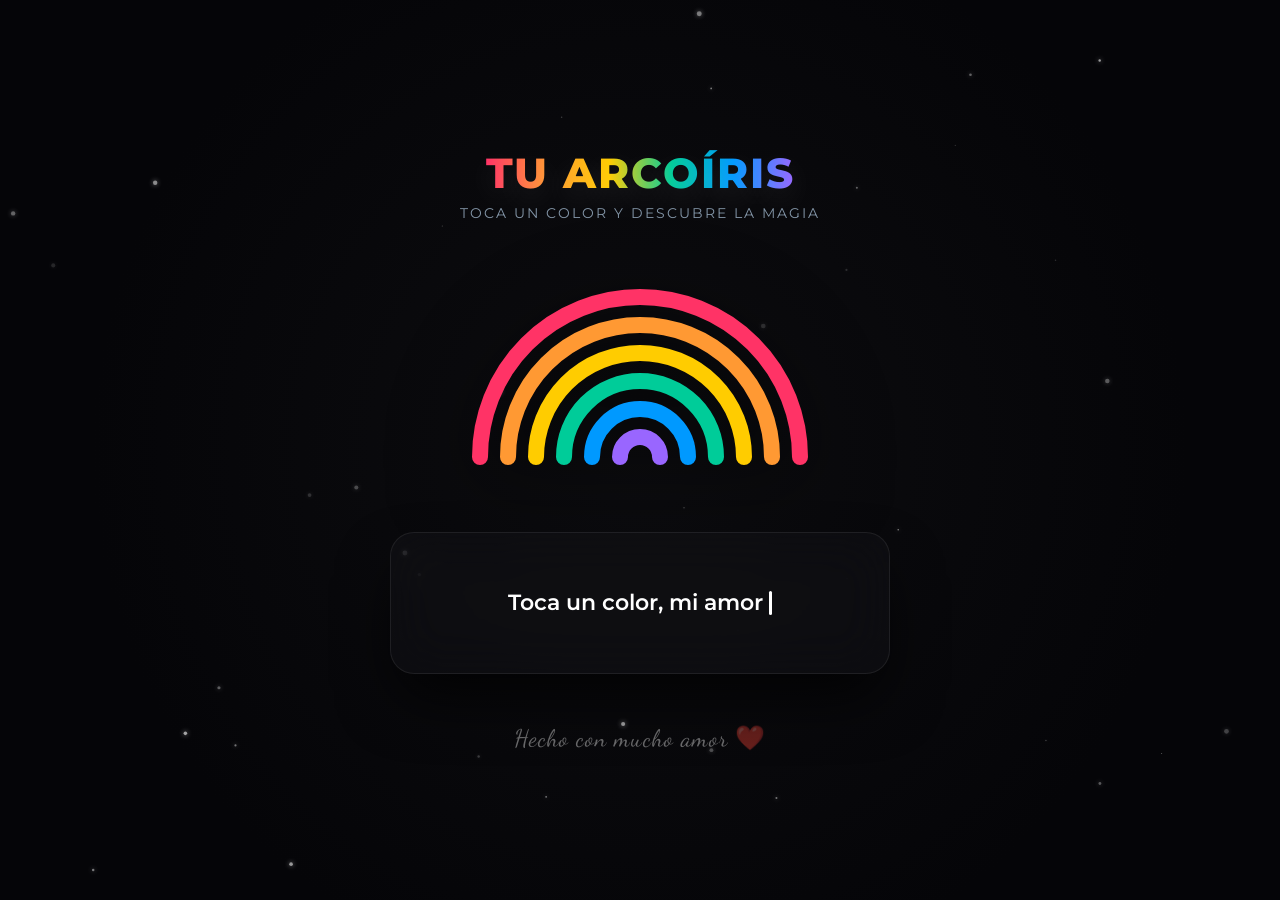
<file: arcoiris.html>
<!DOCTYPE html>
<html lang="es">
<head>
    <meta charset="UTF-8">
    <meta name="viewport" content="width=device-width, initial-scale=1.0">
    <title>Para Ti 🌈✨</title>
    <link href="https://fonts.googleapis.com/css2?family=Montserrat:wght@400;600;800&family=Dancing+Script:wght@700&display=swap" rel="stylesheet">
    
    <style>
        :root {
            --c-rojo: #ff3366;
            --c-naranja: #ff9933;
            --c-amarillo: #ffcc00;
            --c-verde: #00cc99;
            --c-azul: #0099ff;
            --c-morado: #9966ff;
        }

        * {
            box-sizing: border-box;
            margin: 0;
            padding: 0;
        }

        body {
            background-color: #050508;
            font-family: 'Montserrat', sans-serif;
            display: flex;
            flex-direction: column;
            align-items: center;
            justify-content: center;
            min-height: 100vh;
            color: #ffffff;
            user-select: none;
            overflow: hidden;
            text-align: center;
            position: relative;
        }

        /* Aura dinámica */
        #bg-glow {
            position: absolute;
            top: 50%;
            left: 50%;
            width: 100vw;
            height: 100vh;
            transform: translate(-50%, -50%);
            background: radial-gradient(circle, rgba(255,255,255,0.03) 0%, rgba(5,5,8,1) 70%);
            z-index: 0;
            transition: background 1s cubic-bezier(0.4, 0, 0.2, 1);
        }

        #canvas-particles {
            position: absolute;
            top: 0;
            left: 0;
            width: 100%;
            height: 100%;
            z-index: 1;
            pointer-events: none;
        }

        .content-wrapper {
            position: relative;
            z-index: 10;
            display: flex;
            flex-direction: column;
            align-items: center;
            width: 100%;
        }

        h1 {
            font-weight: 800;
            font-size: 42px;
            letter-spacing: 2px;
            margin-bottom: 5px;
            text-transform: uppercase;
            background: linear-gradient(90deg, var(--c-rojo), var(--c-naranja), var(--c-amarillo), var(--c-verde), var(--c-azul), var(--c-morado));
            -webkit-background-clip: text;
            -webkit-text-fill-color: transparent;
            text-shadow: 0px 10px 30px rgba(255, 255, 255, 0.1);
            animation: floatText 3s ease-in-out infinite;
        }

        @keyframes floatText {
            0%, 100% { transform: translateY(0); }
            50% { transform: translateY(-5px); }
        }

        p.instruccion {
            font-weight: 400;
            font-size: 14px;
            color: #8395a7;
            margin-bottom: 60px;
            letter-spacing: 2px;
            text-transform: uppercase;
        }

        .arcoiris-container {
            position: relative;
            width: 360px;
            height: 190px;
            margin-bottom: 60px;
            filter: drop-shadow(0 20px 40px rgba(0,0,0,0.6));
        }

        svg {
            width: 100%;
            height: 100%;
            overflow: visible;
        }

        .arc {
            cursor: pointer;
            transition: all 0.5s cubic-bezier(0.175, 0.885, 0.32, 1.275);
            transform-origin: center bottom;
            /* Preparación para la animación de dibujo mágico */
            stroke-dasharray: 1000;
            stroke-dashoffset: 1000;
            animation: dibujarArco 2s cubic-bezier(0.4, 0, 0.2, 1) forwards;
        }

        /* Retrasos para que se dibujen uno tras otro */
        .arc:nth-child(1) { animation-delay: 0.1s; }
        .arc:nth-child(2) { animation-delay: 0.3s; }
        .arc:nth-child(3) { animation-delay: 0.5s; }
        .arc:nth-child(4) { animation-delay: 0.7s; }
        .arc:nth-child(5) { animation-delay: 0.9s; }
        .arc:nth-child(6) { animation-delay: 1.1s; }

        @keyframes dibujarArco {
            to { stroke-dashoffset: 0; }
        }

        .arc:hover {
            stroke-width: 22;
            transform: scale(1.04);
        }

        .arc:active {
            stroke-width: 12;
            transform: scale(0.96);
        }

        .premium-box {
            width: 90%;
            max-width: 500px;
            min-height: 130px;
            background: rgba(20, 20, 25, 0.4);
            backdrop-filter: blur(25px);
            -webkit-backdrop-filter: blur(25px);
            border: 1px solid rgba(255, 255, 255, 0.08);
            border-radius: 24px;
            padding: 35px 30px;
            display: flex;
            align-items: center;
            justify-content: center;
            box-shadow: 0 30px 60px -10px rgba(0, 0, 0, 0.8);
            margin-bottom: 50px;
            transition: all 0.7s cubic-bezier(0.4, 0, 0.2, 1);
            position: relative;
            overflow: hidden;
        }

        .premium-box::before {
            content: '';
            position: absolute;
            top: 0;
            left: -100%;
            width: 100%;
            height: 2px;
            background: linear-gradient(90deg, transparent, rgba(255,255,255,0.8), transparent);
            transition: all 0.8s ease;
        }

        .premium-box.active::before {
            left: 100%;
            transition: left 1s ease-in-out;
        }

        .halago-texto {
            font-size: 22px;
            font-weight: 600;
            line-height: 1.6;
            margin: 0;
            color: #ffffff;
            min-height: 70px;
            display: flex;
            align-items: center;
        }

        .cursor {
            display: inline-block;
            width: 3px;
            height: 24px;
            background-color: #ffffff;
            margin-left: 6px;
            vertical-align: middle;
            animation: blink 0.8s infinite;
            border-radius: 2px;
        }

        @keyframes blink {
            0%, 100% { opacity: 1; }
            50% { opacity: 0; }
        }

        .firma {
            font-family: 'Dancing Script', cursive;
            font-size: 24px;
            color: rgba(255, 255, 255, 0.4);
            letter-spacing: 1px;
            transition: color 0.5s ease;
        }

    </style>
</head>
<body>

    <div id="bg-glow"></div>
    <canvas id="canvas-particles"></canvas>

    <div class="content-wrapper">
        <h1>Tu Arcoíris</h1>
        <p class="instruccion">Toca un color y descubre la magia</p>

        <div class="arcoiris-container">
            <svg viewBox="0 0 360 180" id="arcoirisSVG">
                <path d="M 20 170 A 160 160 0 0 1 340 170" fill="none" stroke="var(--c-rojo)" stroke-width="16" class="arc" onclick="activarMagia(event, 'var(--c-rojo)', this)" stroke-linecap="round"/>
                <path d="M 48 170 A 132 132 0 0 1 312 170" fill="none" stroke="var(--c-naranja)" stroke-width="16" class="arc" onclick="activarMagia(event, 'var(--c-naranja)', this)" stroke-linecap="round"/>
                <path d="M 76 170 A 104 104 0 0 1 284 170" fill="none" stroke="var(--c-amarillo)" stroke-width="16" class="arc" onclick="activarMagia(event, 'var(--c-amarillo)', this)" stroke-linecap="round"/>
                <path d="M 104 170 A 76 76 0 0 1 256 170" fill="none" stroke="var(--c-verde)" stroke-width="16" class="arc" onclick="activarMagia(event, 'var(--c-verde)', this)" stroke-linecap="round"/>
                <path d="M 132 170 A 48 48 0 0 1 228 170" fill="none" stroke="var(--c-azul)" stroke-width="16" class="arc" onclick="activarMagia(event, 'var(--c-azul)', this)" stroke-linecap="round"/>
                <path d="M 160 170 A 20 20 0 0 1 200 170" fill="none" stroke="var(--c-morado)" stroke-width="16" class="arc" onclick="activarMagia(event, 'var(--c-morado)', this)" stroke-linecap="round"/>
            </svg>
        </div>

        <div class="premium-box" id="cajaHalago">
            <p class="halago-texto"><span id="textoEfecto">Toca un color, mi amor</span><span class="cursor" id="cursorM"></span></p>
        </div>

        <div class="firma" id="firmaAmor">Hecho con mucho amor ❤️</div>
    </div>

    <script>
        const halagos = [
            "Eres la persona más hermosa del universo entero.",
            "Tienes una sonrisa que ilumina mi día por completo.",
            "Me encanta tu forma de ser, eres única y especial.",
            "Eres mi lugar favorito en todo el mundo.",
            "Tus ojos son lo más lindo que he visto en mi vida.",
            "Haces que todo sea mejor con solo estar ahí.",
            "Me haces el hombre más feliz del planeta.",
            "Tienes un corazón de oro puro, vales oro.",
            "Amo cada pequeño detalle de ti, eres perfecta para mí.",
            "Tu risa es mi melodía favorita en la vida.",
            "Eres mi princesa hermosa y siempre lo serás.",
            "Contigo todos los días se vuelven mágicos.",
            "Eres el mejor regalo que me pudo dar la vida.",
            "Nadie se compara contigo, eres una en un millón.",
            "Adoro tu ternura y me fascinan tus abrazos.",
            "Eres la dueña absoluta de todos mis suspiros.",
            "Me vuelves loco con lo preciosa que eres.",
            "Mi vida es mil veces más bonita desde que tú estás.",
            "Eres un sueño hecho realidad para mí.",
            "Cada día que pasa me enamoras un poquito más.",
            "Tu carita es mi obra de arte favorita.",
            "No hay nadie en el planeta entero que brille más que tú."
        ];

        let ultimoIndice = -1;
        let audioCtx = null;
        let typeWriterTimeout;

        // --- SISTEMA DE PARTÍCULAS (EXPLOSIONES, MAGIA Y AMBIENTE) ---
        const canvas = document.getElementById('canvas-particles');
        const ctx = canvas.getContext('2d');
        let particles = [];
        let ambientParticles = [];

        function resizeCanvas() {
            canvas.width = window.innerWidth;
            canvas.height = window.innerHeight;
        }
        window.addEventListener('resize', resizeCanvas);
        resizeCanvas();

        // Luciérnagas ambientales de fondo
        class AmbientParticle {
            constructor() {
                this.x = Math.random() * canvas.width;
                this.y = Math.random() * canvas.height;
                this.size = Math.random() * 2 + 0.5;
                this.speedX = (Math.random() - 0.5) * 0.5;
                this.speedY = (Math.random() - 0.5) * 0.5;
                this.alpha = Math.random() * 0.5 + 0.1;
                this.color = `rgba(255, 255, 255, ${this.alpha})`;
            }
            update() {
                this.x += this.speedX;
                this.y += this.speedY;
                if (this.x < 0 || this.x > canvas.width) this.speedX *= -1;
                if (this.y < 0 || this.y > canvas.height) this.speedY *= -1;
            }
            draw() {
                ctx.beginPath();
                ctx.arc(this.x, this.y, this.size, 0, Math.PI * 2);
                ctx.fillStyle = this.color;
                ctx.shadowBlur = 5;
                ctx.shadowColor = '#ffffff';
                ctx.fill();
            }
        }

        for(let i=0; i<40; i++) ambientParticles.push(new AmbientParticle());

        // Partículas de explosión y rastro de ratón
        class Particle {
            constructor(x, y, color, isTrail = false) {
                this.x = x;
                this.y = y;
                this.color = color;
                this.isTrail = isTrail;
                const angle = Math.random() * Math.PI * 2;
                const speed = isTrail ? Math.random() * 1.5 : Math.random() * 7 + 2;
                this.vx = Math.cos(angle) * speed;
                this.vy = Math.sin(angle) * speed;
                this.alpha = 1;
                this.decay = isTrail ? (Math.random() * 0.05 + 0.02) : (Math.random() * 0.02 + 0.01);
                this.size = isTrail ? Math.random() * 2 + 1 : Math.random() * 5 + 1.5;
            }
            update() {
                if (!this.isTrail) this.vy += 0.12; // Gravedad solo para explosiones
                this.x += this.vx;
                this.y += this.vy;
                this.alpha -= this.decay;
            }
            draw() {
                ctx.save();
                ctx.globalAlpha = Math.max(0, this.alpha);
                ctx.beginPath();
                ctx.arc(this.x, this.y, this.size, 0, Math.PI * 2);
                ctx.fillStyle = this.color;
                ctx.shadowBlur = 15;
                ctx.shadowColor = this.color;
                ctx.fill();
                ctx.restore();
            }
        }

        // Rastro de ratón (Polvo de hadas)
        window.addEventListener('mousemove', (e) => {
            for(let i=0; i<2; i++) {
                particles.push(new Particle(e.clientX, e.clientY, '#ffffff', true));
            }
        });
        // Para celulares
        window.addEventListener('touchmove', (e) => {
            const touch = e.touches[0];
            for(let i=0; i<2; i++) {
                particles.push(new Particle(touch.clientX, touch.clientY, '#ffffff', true));
            }
        });

        function animateParticles() {
            ctx.clearRect(0, 0, canvas.width, canvas.height);
            
            // Dibujar fondo ambiental
            ambientParticles.forEach(p => { p.update(); p.draw(); });

            // Dibujar explosiones y estelas
            for (let i = 0; i < particles.length; i++) {
                particles[i].update();
                particles[i].draw();
                if (particles[i].alpha <= 0) {
                    particles.splice(i, 1);
                    i--;
                }
            }
            requestAnimationFrame(animateParticles);
        }
        animateParticles();

        function createExplosion(x, y, color) {
            for (let i = 0; i < 50; i++) {
                particles.push(new Particle(x, y, color));
            }
        }

        // --- SONIDO CRISTALINO ---
        function playPremiumTone() {
            if (!audioCtx) {
                try { audioCtx = new (window.AudioContext || window.webkitAudioContext)(); } catch(e) {}
            }
            if (!audioCtx) return;
            if (audioCtx.state === 'suspended') audioCtx.resume();
            
            const osc = audioCtx.createOscillator();
            const gain = audioCtx.createGain();
            
            osc.type = 'sine';
            osc.frequency.setValueAtTime(1000 + Math.random() * 800, audioCtx.currentTime); 
            
            gain.gain.setValueAtTime(0, audioCtx.currentTime);
            gain.gain.linearRampToValueAtTime(0.15, audioCtx.currentTime + 0.03);
            gain.gain.exponentialRampToValueAtTime(0.001, audioCtx.currentTime + 1);
            
            osc.connect(gain);
            gain.connect(audioCtx.destination);
            
            osc.start();
            osc.stop(audioCtx.currentTime + 1);
        }

        // --- EFECTO MÁQUINA DE ESCRIBIR ---
        function typeWriterEffect(texto, color) {
            const spanTexto = document.getElementById('textoEfecto');
            const cursor = document.getElementById('cursorM');
            
            clearTimeout(typeWriterTimeout);
            spanTexto.innerHTML = '';
            spanTexto.style.color = color;
            cursor.style.backgroundColor = color;
            cursor.style.boxShadow = `0 0 10px ${color}`;
            
            let i = 0;
            function type() {
                if (i < texto.length) {
                    spanTexto.innerHTML += texto.charAt(i);
                    i++;
                    typeWriterTimeout = setTimeout(type, 45); 
                }
            }
            type();
        }

        // --- MAGIA PRINCIPAL ---
        function activarMagia(evento, varColor, elementoPath) {
            const caja = document.getElementById('cajaHalago');
            const bgGlow = document.getElementById('bg-glow');
            const firma = document.getElementById('firmaAmor');
            
            // Resetear y aplicar brillo al arco tocado
            document.querySelectorAll('.arc').forEach(arc => {
                arc.style.filter = 'none';
                arc.style.opacity = '0.3';
            });
            elementoPath.style.filter = `drop-shadow(0 0 35px ${varColor})`;
            elementoPath.style.opacity = '1';

            const colorReal = getComputedStyle(document.documentElement).getPropertyValue(varColor.replace('var(', '').replace(')', '')).trim();

            // Fondo iluminado
            bgGlow.style.background = `radial-gradient(circle at center, ${colorReal}2A 0%, rgba(5,5,8,1) 85%)`;
            
            // Caja reacciona
            caja.style.borderColor = `${colorReal}66`;
            caja.style.boxShadow = `0 30px 60px -10px rgba(0, 0, 0, 0.8), 0 0 40px ${colorReal}33`;
            
            // Reiniciar animación del destello superior de la caja
            caja.classList.remove('active');
            void caja.offsetWidth; // Trigger reflow
            caja.classList.add('active');

            // Colorear firma
            firma.style.color = colorReal;
            firma.style.textShadow = `0 0 15px ${colorReal}`;

            // Explosión y sonido
            playPremiumTone();
            
            // Manejar coordenadas en móvil y PC
            let x = evento.clientX || (evento.touches && evento.touches[0].clientX);
            let y = evento.clientY || (evento.touches && evento.touches[0].clientY);
            
            // Si el evento no trae coordenadas precisas, centrar la explosión
            if(!x) {
                const rect = elementoPath.getBoundingClientRect();
                x = rect.left + rect.width / 2;
                y = rect.top + rect.height / 2;
            }
            createExplosion(x, y, colorReal);

            // Seleccionar halago aleatorio sin repetir el anterior
            let randomIndex;
            do {
                randomIndex = Math.floor(Math.random() * halagos.length);
            } while (randomIndex === ultimoIndice);
            ultimoIndice = randomIndex;

            typeWriterEffect(halagos[randomIndex], colorReal);
        }
    </script>
</body>
</html>
</file>
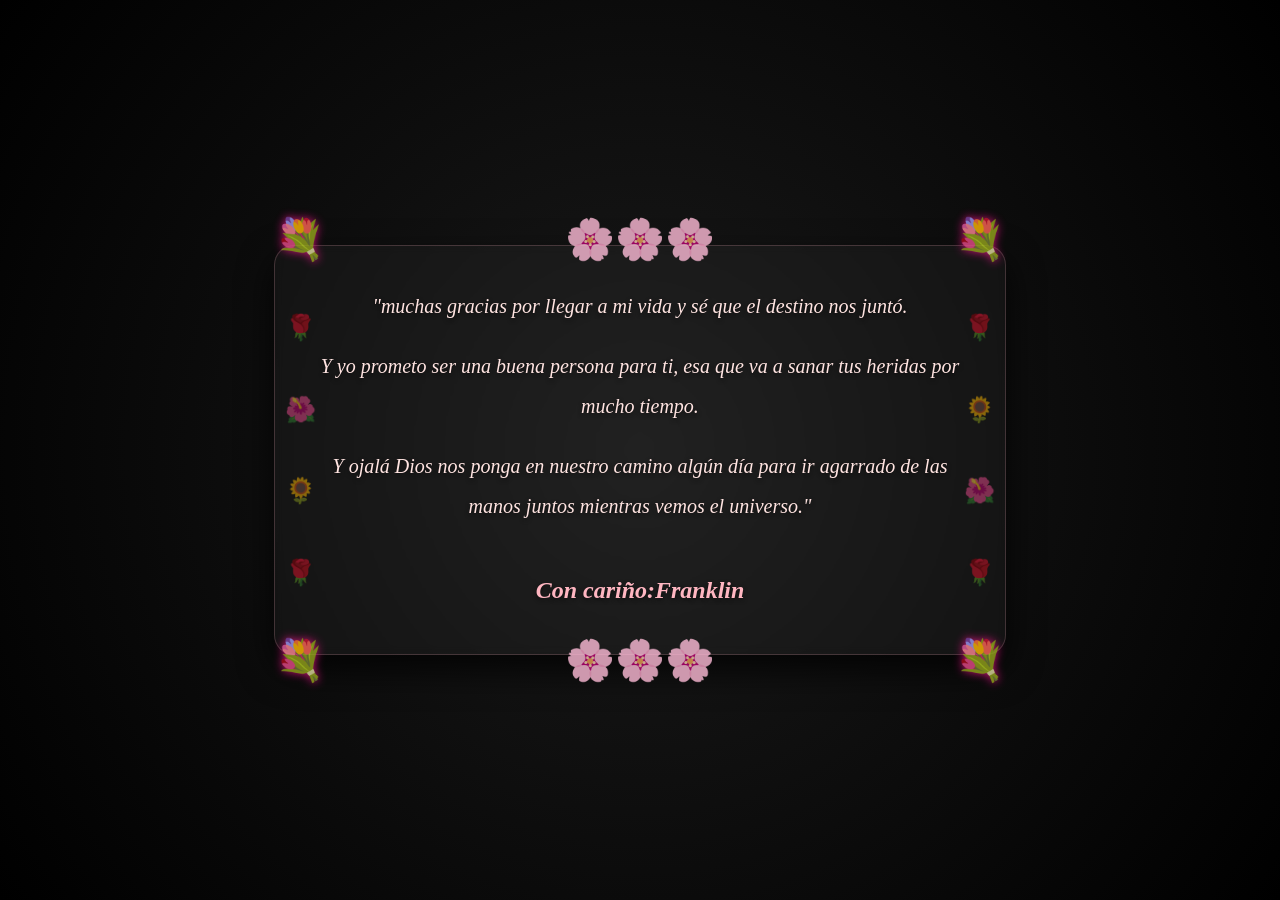
<file: carta.html>
<!DOCTYPE html>
<html lang="es">
<head>
    <meta charset="UTF-8">
    <meta name="viewport" content="width=device-width, initial-scale=1.0">
    <title>Una Carta para Ti</title>
    <style>
        /* FONTO Y ESTILO GENERAL PREMIUM */
        body {
            background: radial-gradient(circle, #1a1a1a 0%, #000000 100%);
            color: #f0f0f0;
            font-family: 'Georgia', serif; /* Fuente elegante de carta */
            display: flex;
            justify-content: center;
            align-items: center;
            min-height: 100vh;
            margin: 0;
            overflow: hidden; /* Evita barras de desplazamiento */
            perspective: 1000px;
        }

        /* CONTENEDOR PRINCIPAL QUE HACE DE MARCO FLORAL */
        .escena {
            position: relative;
            width: 90%;
            max-width: 650px;
            padding: 40px;
            background: rgba(255, 255, 255, 0.03);
            border-radius: 20px;
            box-shadow: 0 15px 35px rgba(0,0,0,0.8);
            border: 1px solid rgba(255, 182, 193, 0.2);
            backdrop-filter: blur(5px);
            animation: aparecerContenedor 1.5s ease-out forwards;
        }

        /* EL MENSAJE - LA CARTA */
        .carta-contenido {
            position: relative;
            z-index: 10;
            line-height: 2;
            font-size: 20px;
            font-style: italic;
            text-align: center;
            color: #ffe4e1; /* Rosa neblina suave */
            text-shadow: 0 2px 4px rgba(0,0,0,0.5);
            opacity: 0;
            animation: aparecerTexto 2s ease-out 1s forwards; /* Aparece después del marco */
        }

        .carta-contenido p {
            margin: 0 0 20px 0;
        }

        .firma {
            margin-top: 40px;
            font-size: 1.2em;
            color: #ffb6c1;
            font-weight: bold;
        }

        /* ====== DECORACIONES FLORALES PROFESIONALES ====== */
        
        /* Flores en las esquinas superiores */
        .flores-marco-top {
            position: absolute;
            top: -30px;
            left: 0;
            width: 100%;
            display: flex;
            justify-content: space-between;
            font-size: 40px;
            opacity: 0.8;
            z-index: 1;
        }

        /* Flores en las esquinas inferiores */
        .flores-marco-bottom {
            position: absolute;
            bottom: -30px;
            left: 0;
            width: 100%;
            display: flex;
            justify-content: space-between;
            font-size: 40px;
            opacity: 0.8;
            z-index: 1;
        }

        /* Guirnaldas florales laterales */
        .guirnalda-lateral {
            position: absolute;
            top: 10%;
            height: 80%;
            display: flex;
            flex-direction: column;
            justify-content: space-around;
            font-size: 25px;
            opacity: 0.5;
            z-index: 1;
        }
        
        .guirnalda-izq { left: 10px; }
        .guirnalda-der { right: 10px; }

        /* Símbolos de ramos y flores estilizados */
        .ramo { color: #ff69b4; text-shadow: 0 0 10px #ff1493; } /* Rosa intenso */
        .flor { color: #dda0dd; } /* Violeta suave */

        /* ====== ANIMACIONES ====== */
        @keyframes aparecerContenedor {
            from { opacity: 0; transform: translateY(50px) rotateX(-10deg); }
            to { opacity: 1; transform: translateY(0) rotateX(0deg); }
        }

        @keyframes aparecerTexto {
            from { opacity: 0; transform: translateY(20px); }
            to { opacity: 1; transform: translateY(0); }
        }

    </style>
</head>
<body>

    <div class="escena">
        <!-- MARCO DE FLORES INMEDIATO -->
        <div class="flores-marco-top">
            <span class="ramo">💐</span>
            <span class="flor">🌸🌸🌸</span>
            <span class="ramo">💐</span>
        </div>

        <div class="guirnalda-lateral guirnalda-izq">
            <span class="flor">🌹</span><span class="flor">🌺</span><span class="flor">🌻</span><span class="flor">🌹</span>
        </div>
        
        <div class="guirnalda-lateral guirnalda-der">
            <span class="flor">🌹</span><span class="flor">🌻</span><span class="flor">🌺</span><span class="flor">🌹</span>
        </div>

        <div class="flores-marco-bottom">
            <span class="ramo">💐</span>
            <span class="flor">🌸🌸🌸</span>
            <span class="ramo">💐</span>
        </div>

        <!-- TU CARTA (Mismo mensaje) -->
        <div class="carta-contenido">
            <p>"muchas gracias por llegar a mi vida y sé que el destino nos juntó.</p>
            <p>Y yo prometo ser una buena persona para ti, esa que va a sanar tus heridas por mucho tiempo.</p>
            <p>Y ojalá Dios nos ponga en nuestro camino algún día para ir agarrado de las manos juntos mientras vemos el universo."</p>
            <div class="firma">Con cariño:Franklin</div>
        </div>
    </div>

</body>
</html>
</file>
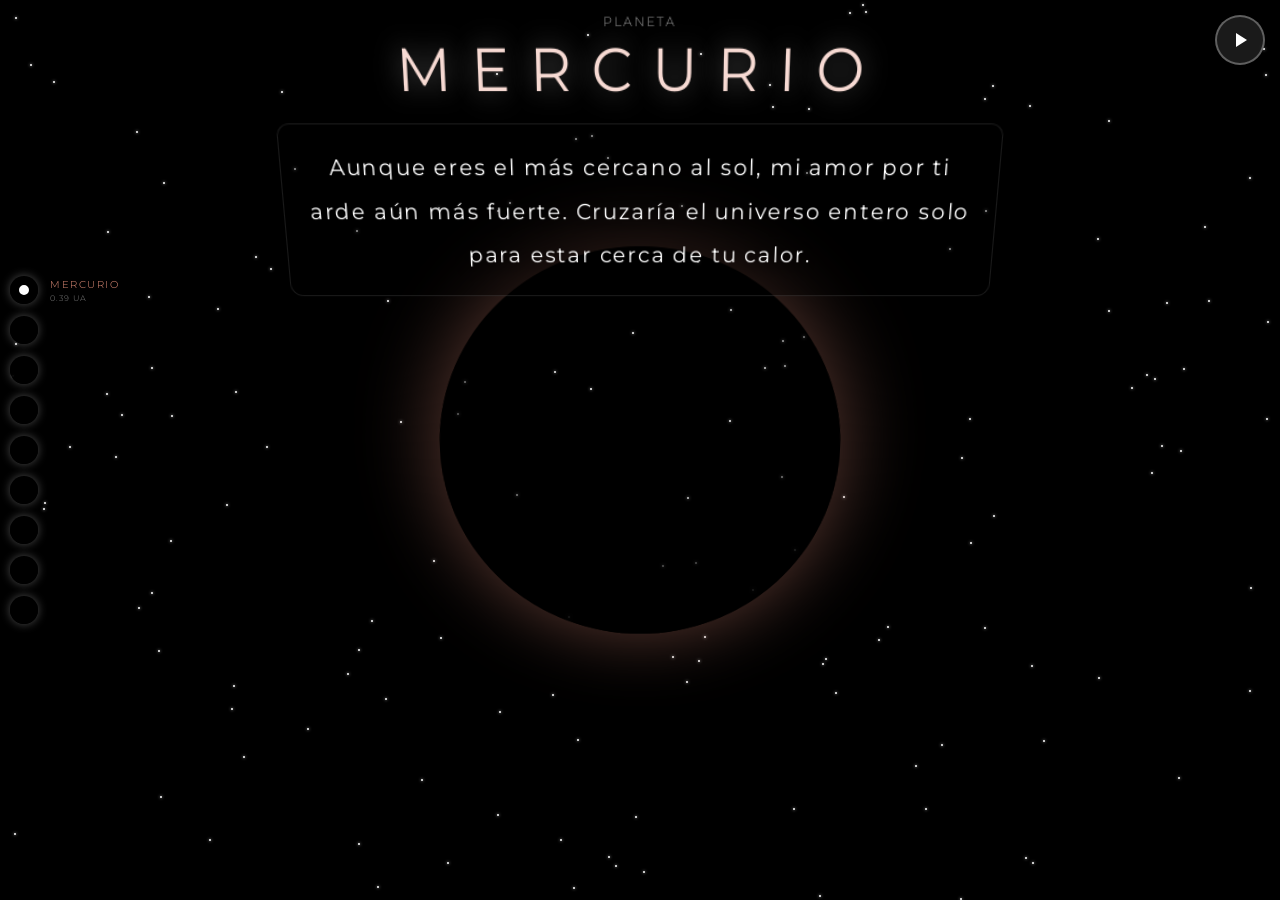
<file: plneta.html>
<!DOCTYPE html>
<html lang="es">
<head>
    <meta charset="UTF-8">
    <meta name="viewport" content="width=device-width, initial-scale=1.0">
    <title>por-ti-iria-hasta-marte</title>
    <style>
@import url("https://fonts.googleapis.com/css?family=Montserrat:300,400,700");

* {
  margin: 0;
  padding: 0;
  box-sizing: border-box;
  -webkit-user-select: none;
  user-select: none;
}

body {
  overflow: hidden;
  background: black;
  height: 100vh;
  font-family: "Montserrat", sans-serif;
  position: relative;
}

/* Control de música */
.music-control {
  position: fixed;
  top: 15px;
  right: 15px;
  z-index: 300;
  background: rgba(255,255,255,0.1);
  border: 2px solid rgba(255,255,255,0.3);
  border-radius: 50%;
  width: 50px;
  height: 50px;
  display: flex;
  align-items: center;
  justify-content: center;
  cursor: pointer;
  transition: all 0.3s;
  backdrop-filter: blur(10px);
}

.music-control:hover {
  background: rgba(255,255,255,0.2);
  transform: scale(1.1);
}

.music-control svg {
  width: 24px;
  height: 24px;
  fill: white;
}

.music-control.playing {
  animation: pulse 2s infinite;
}

@keyframes pulse {
  0%, 100% { box-shadow: 0 0 0 0 rgba(255,255,255,0.7); }
  50% { box-shadow: 0 0 0 10px rgba(255,255,255,0); }
}

/* Corazones flotantes */
.heart {
  position: fixed;
  font-size: clamp(25px, 6vw, 35px);
  pointer-events: none;
  z-index: 1000;
  animation: floatUp 3s ease-out forwards;
  opacity: 0;
}

@keyframes floatUp {
  0% {
    opacity: 1;
    transform: translateY(0) scale(0) rotate(0deg);
  }
  20% {
    opacity: 1;
    transform: translateY(-30px) scale(1.2) rotate(10deg);
  }
  100% {
    opacity: 0;
    transform: translateY(-250px) scale(1.8) rotate(25deg);
  }
}

/* Animación simple de fade para el planeta */
@keyframes simpleFadeIn {
  0% {
    opacity: 0;
    transform: scale(0.95);
  }
  100% {
    opacity: 1;
    transform: scale(1);
  }
}

.planet-view.active .planet-sphere {
  animation: rotate 60s linear infinite, simpleFadeIn 0.8s ease-out;
}

/* Animación simple de texto */
@keyframes textFadeIn {
  0% {
    opacity: 0;
  }
  100% {
    opacity: 1;
  }
}

.planet-view.active .planet-info {
  animation: textFadeIn 1s ease-out 0.3s both;
}

/* Estrellas de fondo */
.star {
  position: fixed;
  width: 2px;
  height: 2px;
  background: white;
  border-radius: 50%;
  animation: twinkle 3s infinite;
  z-index: -1;
  box-shadow: 0 0 3px rgba(255,255,255,0.8);
}

@keyframes twinkle {
  0%, 100% { 
    opacity: 0.2; 
    transform: scale(1);
    box-shadow: 0 0 2px rgba(255,255,255,0.5);
  }
  50% { 
    opacity: 1; 
    transform: scale(1.8);
    box-shadow: 0 0 5px rgba(255,255,255,1);
  }
}

/* Menú lateral */
.planet-menu {
  position: fixed;
  left: 10px;
  top: 50%;
  transform: translateY(-50%);
  z-index: 200;
  display: flex;
  flex-direction: column;
  gap: 12px;
}

.planet-btn {
  display: flex;
  align-items: center;
  cursor: pointer;
  transition: all 0.3s;
  position: relative;
}

.planet-btn:hover {
  transform: translateX(5px);
}

.planet-btn .preview {
  width: 28px;
  height: 28px;
  border-radius: 50%;
  background-size: cover !important;
  box-shadow: 0 -10px 8px 2px black inset, 0 0 10px rgba(255,255,255,0.3);
  position: relative;
}

.planet-btn .preview::after {
  content: "";
  display: block;
  width: 12px;
  height: 12px;
  border: 2px solid white;
  border-radius: 50%;
  position: absolute;
  top: 50%;
  left: 50%;
  transform: translate(-50%, -50%);
  opacity: 0;
  transition: all 0.3s;
}

.planet-btn.active .preview::after {
  opacity: 1;
  background: white;
  width: 6px;
  height: 6px;
}

.planet-btn .info {
  margin-left: 12px;
  display: none;
}

.planet-btn .info h2 {
  color: white;
  font-size: 10px;
  font-weight: 300;
  letter-spacing: 1.5px;
  text-transform: uppercase;
  margin-bottom: 2px;
}

.planet-btn .info h3 {
  color: rgba(255,255,255,0.5);
  font-size: 8px;
  font-weight: 300;
  letter-spacing: 1px;
}

.planet-btn.active .info {
  display: block;
}

/* Colores de indicador por planeta */
.planet-btn.active.mercury .info h2 { color: #E8927C; }
.planet-btn.active.venus .info h2 { color: #b45d15; }
.planet-btn.active.earth .info h2 { color: #26daaa; }
.planet-btn.active.mars .info h2 { color: #e55f45; }
.planet-btn.active.jupiter .info h2 { color: orange; }
.planet-btn.active.saturn .info h2 { color: #b29d81; }
.planet-btn.active.uranus .info h2 { color: #8dcdd8; }
.planet-btn.active.neptune .info h2 { color: #4f83e2; }
.planet-btn.active.pluto .info h2 { color: #FF8732; }

/* Previews de planetas */
.mercury .preview { background: url("https://www.solarsystemscope.com/images/textures/full/2k_makemake_fictional.jpg") !important; }
.venus .preview { background: url("https://i.postimg.cc/kXsdr2Zq/istockphoto-472523336-612x612.jpg") !important; }
.earth .preview { background: url("https://img00.deviantart.net/04ef/i/2009/114/3/e/new_earth_texture_map_by_lightondesigns.jpg") !important; }
.mars .preview { background: url("https://s3-us-west-2.amazonaws.com/s.cdpn.io/217233/mars_texture.jpg") !important; }
.jupiter .preview { background: url("https://i.postimg.cc/cJQmjn9F/jupiter-wii.webp") !important; }
.saturn .preview { background: url("https://www.solarsystemscope.com/images/textures/full/2k_saturn.jpg") !important; }
.uranus .preview { background: url("https://img00.deviantart.net/957c/i/2017/165/4/9/uranus_texture_map_by_jcpag2010-db7yjwb.png") !important; }
.neptune .preview { background: url("https://img00.deviantart.net/f068/i/2017/165/b/c/neptune_texture_map_by_jcpag2010-dbcjcv5.png") !important; }
.pluto .preview { background: url("https://pre00.deviantart.net/4677/th/pre/f/2015/314/4/e/pluto_map__2015_nov_10__by_snowfall_the_cat-d918tlb.png") !important; }

/* Contenedor solar */
.solar-container {
  position: absolute;
  width: 100%;
  height: 100%;
  transform: perspective(1000px) rotateX(-15deg);
  transform-style: preserve-3d;
  z-index: 1;
}

.planet-view {
  position: absolute;
  width: 100%;
  height: 100%;
  display: none;
  justify-content: center;
  align-items: center;
  opacity: 0;
  transition: opacity 1s ease;
  z-index: 1;
}

.planet-view.active {
  display: flex;
  opacity: 1;
  animation: fadeIn 1.5s ease;
}

@keyframes fadeIn {
  from { opacity: 0; transform: scale(0.9); }
  to { opacity: 1; transform: scale(1); }
}

.planet-sphere {
  width: min(70vw, 400px);
  height: min(70vw, 400px);
  border-radius: 50%;
  background-size: cover !important;
  position: relative;
  animation: rotate 60s linear infinite;
  box-shadow: 0 0 100px rgba(255,255,255,0.1);
}

@keyframes rotate {
  from { background-position: 0 0; }
  to { background-position: 1000px 0; }
}

/* Overlay oscuro en la parte inferior */
.planet-sphere::before {
  content: "";
  position: absolute;
  width: 100%;
  height: 100%;
  border-radius: 50%;
  box-shadow: inset 0 -80px 100px 20px rgba(0,0,0,0.9);
}

/* Texturas específicas */
.planet-sphere.mercury {
  background: url("https://www.solarsystemscope.com/images/textures/full/2k_makemake_fictional.jpg");
  box-shadow: 0 0 80px rgba(232, 146, 124, 0.4), inset 0 0 100px rgba(0,0,0,0.5);
}

.planet-sphere.venus {
  background: url("https://i.postimg.cc/kXsdr2Zq/istockphoto-472523336-612x612.jpg");
  box-shadow: 0 0 80px rgba(255, 203, 156, 0.4), inset 0 0 100px rgba(0,0,0,0.5);
}

.planet-sphere.earth {
  background: url("https://img00.deviantart.net/04ef/i/2009/114/3/e/new_earth_texture_map_by_lightondesigns.jpg");
  box-shadow: 0 0 80px rgba(140, 186, 255, 0.4), inset 0 0 100px rgba(0,0,0,0.5);
}

.planet-sphere.mars {
  background: url("https://s3-us-west-2.amazonaws.com/s.cdpn.io/217233/mars_texture.jpg");
  box-shadow: 0 0 80px rgba(232, 99, 99, 0.4), inset 0 0 100px rgba(0,0,0,0.5);
}

.planet-sphere.jupiter {
  background: url("https://i.postimg.cc/cJQmjn9F/jupiter-wii.webp");
  box-shadow: 0 0 80px rgba(255, 165, 0, 0.4), inset 0 0 100px rgba(0,0,0,0.5);
}

.planet-sphere.saturn {
  background: url("https://www.solarsystemscope.com/images/textures/full/2k_saturn.jpg");
  box-shadow: 0 0 80px rgba(178, 157, 129, 0.4), inset 0 0 100px rgba(0,0,0,0.5);
}

.planet-sphere.uranus {
  background: url("https://img00.deviantart.net/957c/i/2017/165/4/9/uranus_texture_map_by_jcpag2010-db7yjwb.png");
  box-shadow: 0 0 80px rgba(141, 205, 216, 0.4), inset 0 0 100px rgba(0,0,0,0.5);
}

.planet-sphere.neptune {
  background: url("https://www.solarsystemscope.com/images/textures/full/2k_neptune.jpg");
  box-shadow: 0 0 80px rgba(79, 131, 226, 0.4), inset 0 0 100px rgba(0,0,0,0.5);
}

.planet-sphere.pluto {
  background: url("https://pre00.deviantart.net/4677/th/pre/f/2015/314/4/e/pluto_map__2015_nov_10__by_snowfall_the_cat-d918tlb.png");
  box-shadow: 0 0 80px rgba(255, 135, 50, 0.4), inset 0 0 100px rgba(0,0,0,0.5);
}

/* Información del planeta */
.planet-info {
  position: absolute;
  top: 5%;
  left: 50%;
  transform: translateX(-50%);
  text-align: center;
  color: white;
  width: 92%;
  max-width: 700px;
  padding: 0 15px;
}

.planet-info h2 {
  font-size: clamp(9px, 2vw, 11px);
  font-weight: 300;
  letter-spacing: 2px;
  text-transform: uppercase;
  opacity: 0.6;
  margin-bottom: 5px;
}

.planet-info h1 {
  font-size: clamp(36px, 9vw, 52px);
  font-weight: 400;
  letter-spacing: clamp(10px, 3vw, 18px);
  text-transform: uppercase;
  margin-bottom: 18px;
  text-shadow: 0 0 25px rgba(255,255,255,0.4);
  line-height: 1.1;
}

.planet-info p {
  font-size: clamp(15px, 4vw, 20px);
  font-weight: 400;
  line-height: 2;
  letter-spacing: 1.8px;
  opacity: 1;
  text-shadow: 0 3px 15px rgba(0,0,0,0.9);
  background: rgba(0,0,0,0.4);
  padding: 18px 22px;
  border-radius: 12px;
  backdrop-filter: blur(8px);
  border: 1px solid rgba(255,255,255,0.1);
}

/* Colores específicos por planeta */
.planet-info.mercury h1 { color: #f7dad3; }
.planet-info.venus h1 { color: #e99046; }
.planet-info.earth h1 { color: #7de9cc; }
.planet-info.mars h1 { color: #f2ac9e; }
.planet-info.jupiter h1 { color: #ffc966; }
.planet-info.saturn h1 { color: #d9cec0; }
.planet-info.uranus h1 { color: #d9eef2; }
.planet-info.neptune h1 { color: #a7c1f0; }
.planet-info.pluto h1 { color: #ffc398; }

/* Responsive para móviles */
@media (max-width: 768px) {
  .music-control {
    width: 45px;
    height: 45px;
    top: 12px;
    right: 12px;
  }
  
  .music-control svg {
    width: 20px;
    height: 20px;
  }
  
  .planet-menu {
    left: 8px;
    gap: 10px;
  }
  
  .planet-btn .preview {
    width: 24px;
    height: 24px;
  }
  
  .planet-btn .info {
    margin-left: 10px;
  }
  
  .planet-btn .info h2 {
    font-size: 9px;
  }
  
  .planet-btn .info h3 {
    font-size: 7px;
  }
  
  .planet-info {
    top: 3%;
    width: 94%;
  }
  
  .planet-info h2 {
    letter-spacing: 1.5px;
    margin-bottom: 4px;
  }
  
  .planet-info h1 {
    margin-bottom: 15px;
  }
  
  .planet-info p {
    line-height: 1.8;
    padding: 15px 18px;
    letter-spacing: 1.2px;
  }
}

@media (max-width: 480px) {
  .planet-sphere {
    width: 75vw;
    height: 75vw;
  }
  
  .planet-info {
    top: 2%;
    width: 96%;
    padding: 0 10px;
  }
  
  .planet-info p {
    padding: 12px 15px;
    line-height: 1.7;
  }
  
  .heart {
    font-size: 28px;
  }
}

@media (max-width: 380px) {
  .music-control {
    width: 40px;
    height: 40px;
  }
  
  .music-control svg {
    width: 18px;
    height: 18px;
  }
  
  .planet-menu {
    left: 6px;
    gap: 9px;
  }
  
  .planet-btn .preview {
    width: 22px;
    height: 22px;
  }
  
  .planet-info p {
    padding: 10px 12px;
  }
}
    </style>
</head>
<body>
    <!-- Control de música -->
    <div class="music-control" id="musicControl">
        <svg id="playIcon" viewBox="0 0 24 24">
            <path d="M8 5v14l11-7z"/>
        </svg>
        <svg id="pauseIcon" style="display:none;" viewBox="0 0 24 24">
            <path d="M6 4h4v16H6V4zm8 0h4v16h-4V4z"/>
        </svg>
    </div>
    
    <!-- Audio -->
    <audio id="backgroundMusic" loop>
        <source src="https://github.com/codeninja543/codeninja5433/raw/refs/heads/main/Manuel%20Medrano%20-%20Bajo%20El%20Agua%20(Video%20Oficial).mp3" type="audio/mpeg">
    </audio>
    
    <div class="planet-menu">
        <div class="planet-btn mercury active" data-planet="mercury">
            <div class="preview"></div>
            <div class="info">
                <h2>Mercurio</h2>
                <h3>0.39 UA</h3>
            </div>
        </div>
        
        <div class="planet-btn venus" data-planet="venus">
            <div class="preview"></div>
            <div class="info">
                <h2>Venus</h2>
                <h3>0.723 UA</h3>
            </div>
        </div>
        
        <div class="planet-btn earth" data-planet="earth">
            <div class="preview"></div>
            <div class="info">
                <h2>Tierra</h2>
                <h3>1 UA</h3>
            </div>
        </div>
        
        <div class="planet-btn mars" data-planet="mars">
            <div class="preview"></div>
            <div class="info">
                <h2>Marte</h2>
                <h3>1.524 UA</h3>
            </div>
        </div>
        
        <div class="planet-btn jupiter" data-planet="jupiter">
            <div class="preview"></div>
            <div class="info">
                <h2>Júpiter</h2>
                <h3>5.203 UA</h3>
            </div>
        </div>
        
        <div class="planet-btn saturn" data-planet="saturn">
            <div class="preview"></div>
            <div class="info">
                <h2>Saturno</h2>
                <h3>9.539 UA</h3>
            </div>
        </div>
        
        <div class="planet-btn uranus" data-planet="uranus">
            <div class="preview"></div>
            <div class="info">
                <h2>Urano</h2>
                <h3>19.18 UA</h3>
            </div>
        </div>
        
        <div class="planet-btn neptune" data-planet="neptune">
            <div class="preview"></div>
            <div class="info">
                <h2>Neptuno</h2>
                <h3>30.06 UA</h3>
            </div>
        </div>
        
        <div class="planet-btn pluto" data-planet="pluto">
            <div class="preview"></div>
            <div class="info">
                <h2>Plutón</h2>
                <h3>39.5 UA</h3>
            </div>
        </div>
    </div>
    
    <div class="solar-container">
        <div class="planet-view active" id="mercury">
            <div class="planet-sphere mercury"></div>
            <div class="planet-info mercury">
                <h2>Planeta</h2>
                <h1>Mercurio</h1>
                <p>Aunque eres el más cercano al sol, mi amor por ti arde aún más fuerte. Cruzaría el universo entero solo para estar cerca de tu calor.</p>
            </div>
        </div>
        
        <div class="planet-view" id="venus">
            <div class="planet-sphere venus"></div>
            <div class="planet-info venus">
                <h2>Planeta</h2>
                <h1>Venus</h1>
                <p>Eres la diosa de mi universo, la estrella más brillante en mi cielo. Tu belleza ilumina cada rincón de mi galaxia personal.</p>
            </div>
        </div>
        
        <div class="planet-view" id="earth">
            <div class="planet-sphere earth"></div>
            <div class="planet-info earth">
                <h2>Planeta</h2>
                <h1>Tierra</h1>
                <p>Contigo encontré mi hogar entre las estrellas. Eres mi mundo, mi atmósfera, el único lugar donde puedo respirar amor verdadero.</p>
            </div>
        </div>
        
        <div class="planet-view" id="mars">
            <div class="planet-sphere mars"></div>
            <div class="planet-info mars">
                <h2>Planeta</h2>
                <h1>Marte</h1>
                <p>Por ti iría hasta Marte y más allá. Conquistaría planetas rojos, atravesaría tormentas de arena cósmica, todo por verte sonreír.</p>
            </div>
        </div>
        
        <div class="planet-view" id="jupiter">
            <div class="planet-sphere jupiter"></div>
            <div class="planet-info jupiter">
                <h2>Planeta</h2>
                <h1>Júpiter</h1>
                <p>Mi amor por ti es tan grande como este gigante. Infinito, majestuoso, capaz de protegerte de cualquier asteroide que se atreva a acercarse.</p>
            </div>
        </div>
        
        <div class="planet-view" id="saturn">
            <div class="planet-sphere saturn"></div>
            <div class="planet-info saturn">
                <h2>Planeta</h2>
                <h1>Saturno</h1>
                <p>Tú eres el anillo que completa mi existencia. Elegante, única, una joya cósmica que adorna mi vida con su presencia celestial.</p>
            </div>
        </div>
        
        <div class="planet-view" id="uranus">
            <div class="planet-sphere uranus"></div>
            <div class="planet-info uranus">
                <h2>Planeta</h2>
                <h1>Urano</h1>
                <p>Como este planeta único, nuestro amor desafía las reglas. Giramos en nuestra propia órbita, donde solo existimos tú y yo.</p>
            </div>
        </div>
        
        <div class="planet-view" id="neptune">
            <div class="planet-sphere neptune"></div>
            <div class="planet-info neptune">
                <h2>Planeta</h2>
                <h1>Neptuno</h1>
                <p>Eres el misterio azul que quiero descubrir cada día. Profundo como un océano cósmico, me sumerjo en tu amor sin miedo a perderme.</p>
            </div>
        </div>
        
        <div class="planet-view" id="pluto">
            <div class="planet-sphere pluto"></div>
            <div class="planet-info pluto">
                <h2>Planeta enano</h2>
                <h1>Plutón</h1>
                <p>Aunque el mundo diga que estás lejos, para mí siempre serás un planeta en mi corazón. Viajaría al fin del sistema solar solo por estar contigo.</p>
            </div>
        </div>
    </div>
    
    <script>
        const planetButtons = document.querySelectorAll('.planet-btn');
        const planetViews = document.querySelectorAll('.planet-view');
        const musicControl = document.getElementById('musicControl');
        const backgroundMusic = document.getElementById('backgroundMusic');
        const playIcon = document.getElementById('playIcon');
        const pauseIcon = document.getElementById('pauseIcon');
        let isPlaying = false;
        
        // Control de planetas
        planetButtons.forEach(button => {
            button.addEventListener('click', () => {
                const planetName = button.getAttribute('data-planet');
                
                planetButtons.forEach(btn => btn.classList.remove('active'));
                button.classList.add('active');
                
                planetViews.forEach(view => view.classList.remove('active'));
                document.getElementById(planetName).classList.add('active');
            });
        });
        
        // Control de música
        musicControl.addEventListener('click', () => {
            if (isPlaying) {
                backgroundMusic.pause();
                playIcon.style.display = 'block';
                pauseIcon.style.display = 'none';
                musicControl.classList.remove('playing');
            } else {
                backgroundMusic.play();
                playIcon.style.display = 'none';
                pauseIcon.style.display = 'block';
                musicControl.classList.add('playing');
            }
            isPlaying = !isPlaying;
        });
        
        // Crear corazones al tocar la pantalla
        const colors = ['#ff1744', '#ff4081', '#ff80ab', '#f50057', '#ff6090', '#ffc1e3'];
        
        function createHeart(x, y) {
            const heart = document.createElement('div');
            heart.className = 'heart';
            heart.innerHTML = '❤';
            heart.style.left = x + 'px';
            heart.style.top = y + 'px';
            heart.style.color = colors[Math.floor(Math.random() * colors.length)];
            
            // Variación aleatoria en la posición
            const randomX = (Math.random() - 0.5) * 50;
            heart.style.transform = `translateX(${randomX}px)`;
            
            document.body.appendChild(heart);
            
            // Eliminar el corazón después de la animación
            setTimeout(() => {
                heart.remove();
            }, 3000);
        }
        
        // Evento de click/touch
        document.addEventListener('click', (e) => {
            createHeart(e.clientX, e.clientY);
        });
        
        document.addEventListener('touchstart', (e) => {
            e.preventDefault();
            Array.from(e.touches).forEach(touch => {
                createHeart(touch.clientX, touch.clientY);
            });
        });
        
        // Crear estrellas de fondo
        function createStars() {
            const starCount = 150;
            for (let i = 0; i < starCount; i++) {
                const star = document.createElement('div');
                star.className = 'star';
                star.style.left = Math.random() * 100 + '%';
                star.style.top = Math.random() * 100 + '%';
                star.style.animationDelay = Math.random() * 3 + 's';
                document.body.appendChild(star);
            }
        }
        
        createStars();
    </script>
</body>
</html>
</file>
